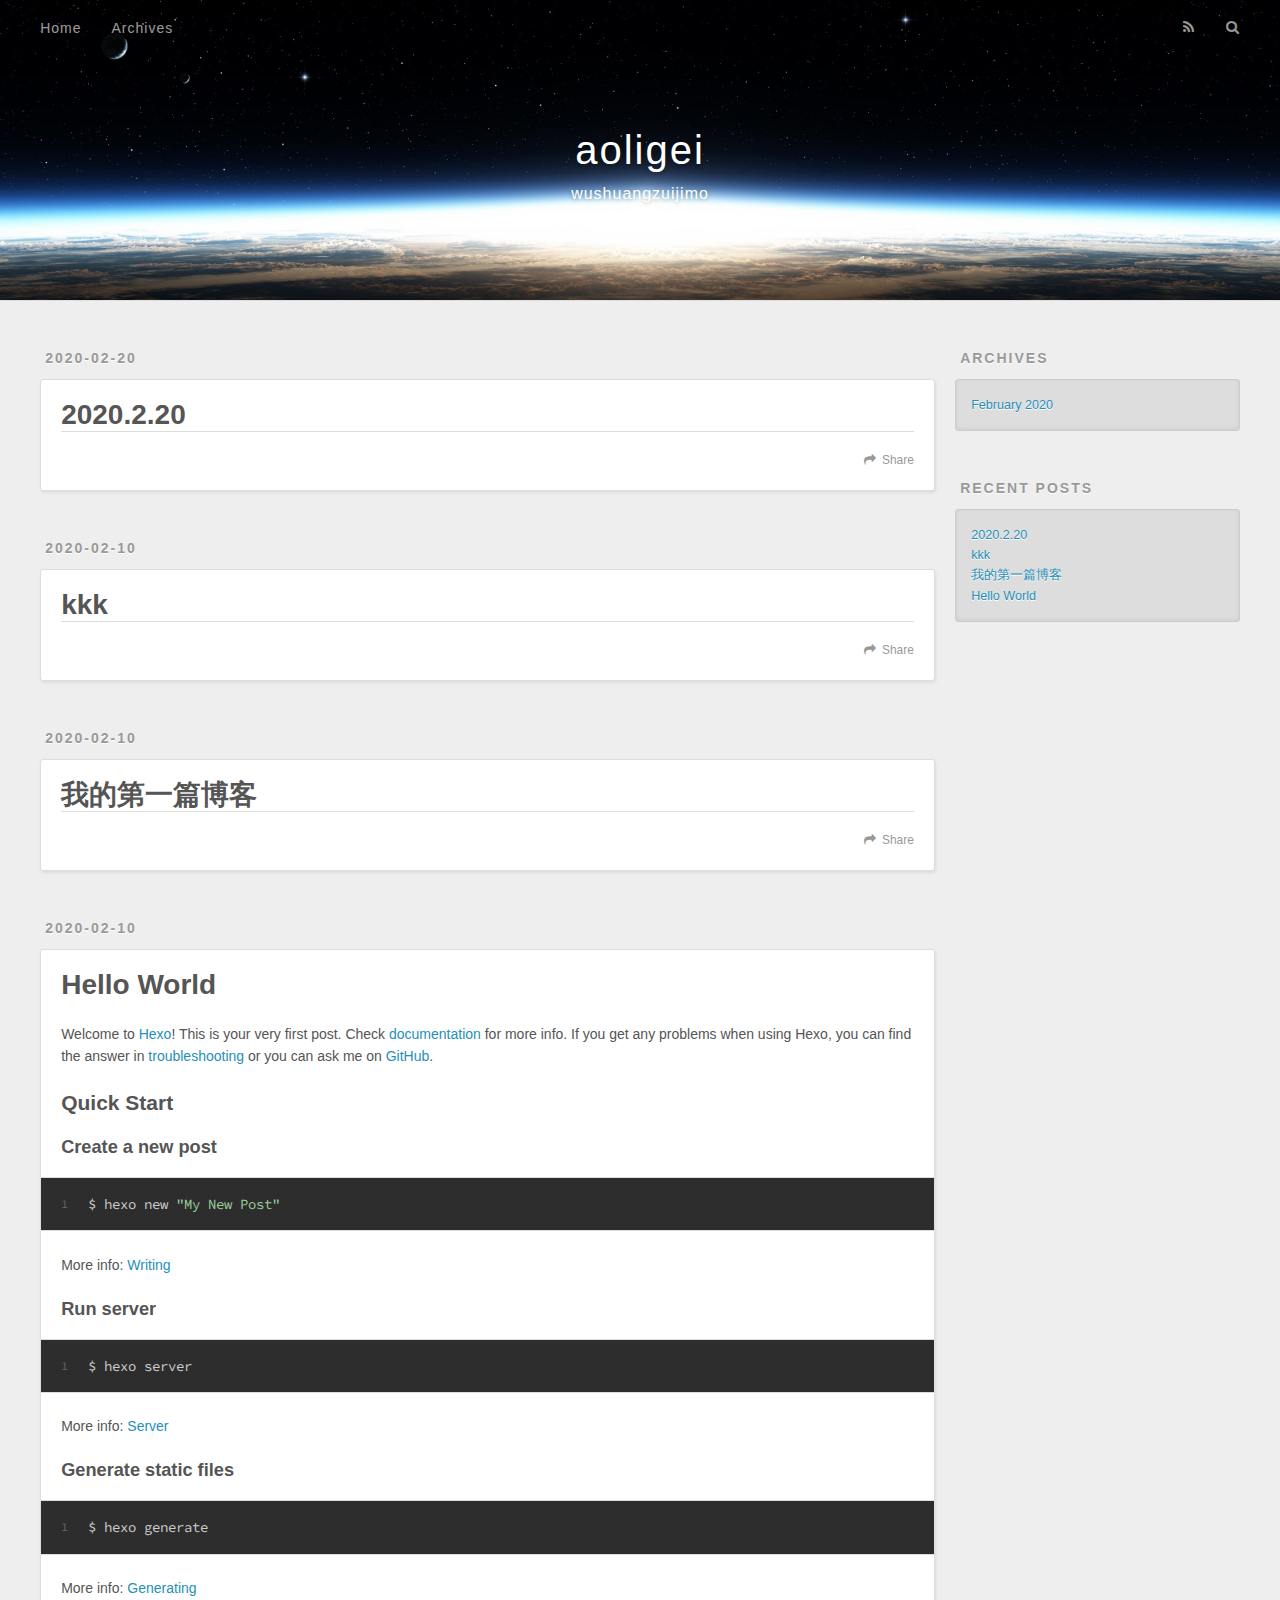
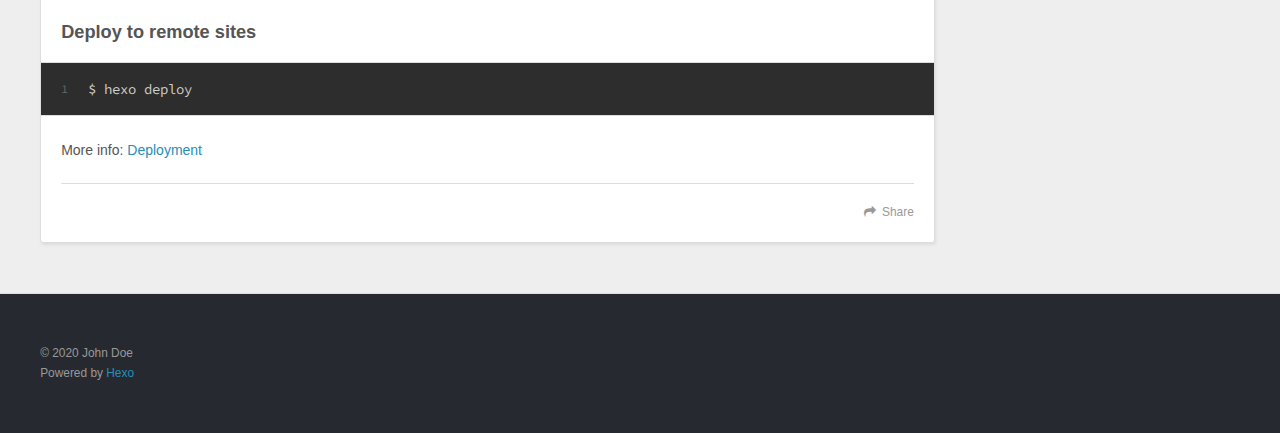
<file: index.html>
<!DOCTYPE html>
<html>
<head>
  <meta charset="utf-8">
  

  
  <title>aoligei</title>
  <meta name="viewport" content="width=device-width, initial-scale=1, maximum-scale=1">
  <meta name="description" content="sss">
<meta property="og:type" content="website">
<meta property="og:title" content="aoligei">
<meta property="og:url" content="http://yoursite.com/index.html">
<meta property="og:site_name" content="aoligei">
<meta property="og:description" content="sss">
<meta property="article:author" content="John Doe">
<meta property="article:tag" content="aoligei">
<meta name="twitter:card" content="summary">
  
    <link rel="alternate" href="/atom.xml" title="aoligei" type="application/atom+xml">
  
  
    <link rel="icon" href="/favicon.png">
  
  
    <link href="//fonts.googleapis.com/css?family=Source+Code+Pro" rel="stylesheet" type="text/css">
  
  
<link rel="stylesheet" href="/css/style.css">

<meta name="generator" content="Hexo 4.2.0"></head>

<body>
  <div id="container">
    <div id="wrap">
      <header id="header">
  <div id="banner"></div>
  <div id="header-outer" class="outer">
    <div id="header-title" class="inner">
      <h1 id="logo-wrap">
        <a href="/" id="logo">aoligei</a>
      </h1>
      
        <h2 id="subtitle-wrap">
          <a href="/" id="subtitle">wushuangzuijimo</a>
        </h2>
      
    </div>
    <div id="header-inner" class="inner">
      <nav id="main-nav">
        <a id="main-nav-toggle" class="nav-icon"></a>
        
          <a class="main-nav-link" href="/">Home</a>
        
          <a class="main-nav-link" href="/archives">Archives</a>
        
      </nav>
      <nav id="sub-nav">
        
          <a id="nav-rss-link" class="nav-icon" href="/atom.xml" title="RSS Feed"></a>
        
        <a id="nav-search-btn" class="nav-icon" title="Search"></a>
      </nav>
      <div id="search-form-wrap">
        <form action="//google.com/search" method="get" accept-charset="UTF-8" class="search-form"><input type="search" name="q" class="search-form-input" placeholder="Search"><button type="submit" class="search-form-submit">&#xF002;</button><input type="hidden" name="sitesearch" value="http://yoursite.com"></form>
      </div>
    </div>
  </div>
</header>
      <div class="outer">
        <section id="main">
  
    <article id="post-2020-2-20" class="article article-type-post" itemscope itemprop="blogPost">
  <div class="article-meta">
    <a href="/2020/02/20/2020-2-20/" class="article-date">
  <time datetime="2020-02-20T05:28:35.000Z" itemprop="datePublished">2020-02-20</time>
</a>
    
  </div>
  <div class="article-inner">
    
    
      <header class="article-header">
        
  
    <h1 itemprop="name">
      <a class="article-title" href="/2020/02/20/2020-2-20/">2020.2.20</a>
    </h1>
  

      </header>
    
    <div class="article-entry" itemprop="articleBody">
      
        
      
    </div>
    <footer class="article-footer">
      <a data-url="http://yoursite.com/2020/02/20/2020-2-20/" data-id="ck6ub1y5r00008kw9elgo5gj3" class="article-share-link">Share</a>
      
      
    </footer>
  </div>
  
</article>


  
    <article id="post-kkk" class="article article-type-post" itemscope itemprop="blogPost">
  <div class="article-meta">
    <a href="/2020/02/10/kkk/" class="article-date">
  <time datetime="2020-02-10T11:25:47.000Z" itemprop="datePublished">2020-02-10</time>
</a>
    
  </div>
  <div class="article-inner">
    
    
      <header class="article-header">
        
  
    <h1 itemprop="name">
      <a class="article-title" href="/2020/02/10/kkk/">kkk</a>
    </h1>
  

      </header>
    
    <div class="article-entry" itemprop="articleBody">
      
        
      
    </div>
    <footer class="article-footer">
      <a data-url="http://yoursite.com/2020/02/10/kkk/" data-id="ck6gdg6qp0000w8w95ktqbpmt" class="article-share-link">Share</a>
      
      
    </footer>
  </div>
  
</article>


  
    <article id="post-我的第一篇博客" class="article article-type-post" itemscope itemprop="blogPost">
  <div class="article-meta">
    <a href="/2020/02/10/%E6%88%91%E7%9A%84%E7%AC%AC%E4%B8%80%E7%AF%87%E5%8D%9A%E5%AE%A2/" class="article-date">
  <time datetime="2020-02-10T07:26:22.000Z" itemprop="datePublished">2020-02-10</time>
</a>
    
  </div>
  <div class="article-inner">
    
    
      <header class="article-header">
        
  
    <h1 itemprop="name">
      <a class="article-title" href="/2020/02/10/%E6%88%91%E7%9A%84%E7%AC%AC%E4%B8%80%E7%AF%87%E5%8D%9A%E5%AE%A2/">我的第一篇博客</a>
    </h1>
  

      </header>
    
    <div class="article-entry" itemprop="articleBody">
      
        
      
    </div>
    <footer class="article-footer">
      <a data-url="http://yoursite.com/2020/02/10/%E6%88%91%E7%9A%84%E7%AC%AC%E4%B8%80%E7%AF%87%E5%8D%9A%E5%AE%A2/" data-id="ck6g4v0pl0000c4w99rzq7l5d" class="article-share-link">Share</a>
      
      
    </footer>
  </div>
  
</article>


  
    <article id="post-hello-world" class="article article-type-post" itemscope itemprop="blogPost">
  <div class="article-meta">
    <a href="/2020/02/10/hello-world/" class="article-date">
  <time datetime="2020-02-10T04:00:24.431Z" itemprop="datePublished">2020-02-10</time>
</a>
    
  </div>
  <div class="article-inner">
    
    
      <header class="article-header">
        
  
    <h1 itemprop="name">
      <a class="article-title" href="/2020/02/10/hello-world/">Hello World</a>
    </h1>
  

      </header>
    
    <div class="article-entry" itemprop="articleBody">
      
        <p>Welcome to <a href="https://hexo.io/" target="_blank" rel="noopener">Hexo</a>! This is your very first post. Check <a href="https://hexo.io/docs/" target="_blank" rel="noopener">documentation</a> for more info. If you get any problems when using Hexo, you can find the answer in <a href="https://hexo.io/docs/troubleshooting.html" target="_blank" rel="noopener">troubleshooting</a> or you can ask me on <a href="https://github.com/hexojs/hexo/issues" target="_blank" rel="noopener">GitHub</a>.</p>
<h2 id="Quick-Start"><a href="#Quick-Start" class="headerlink" title="Quick Start"></a>Quick Start</h2><h3 id="Create-a-new-post"><a href="#Create-a-new-post" class="headerlink" title="Create a new post"></a>Create a new post</h3><figure class="highlight bash"><table><tr><td class="gutter"><pre><span class="line">1</span><br></pre></td><td class="code"><pre><span class="line">$ hexo new <span class="string">"My New Post"</span></span><br></pre></td></tr></table></figure>

<p>More info: <a href="https://hexo.io/docs/writing.html" target="_blank" rel="noopener">Writing</a></p>
<h3 id="Run-server"><a href="#Run-server" class="headerlink" title="Run server"></a>Run server</h3><figure class="highlight bash"><table><tr><td class="gutter"><pre><span class="line">1</span><br></pre></td><td class="code"><pre><span class="line">$ hexo server</span><br></pre></td></tr></table></figure>

<p>More info: <a href="https://hexo.io/docs/server.html" target="_blank" rel="noopener">Server</a></p>
<h3 id="Generate-static-files"><a href="#Generate-static-files" class="headerlink" title="Generate static files"></a>Generate static files</h3><figure class="highlight bash"><table><tr><td class="gutter"><pre><span class="line">1</span><br></pre></td><td class="code"><pre><span class="line">$ hexo generate</span><br></pre></td></tr></table></figure>

<p>More info: <a href="https://hexo.io/docs/generating.html" target="_blank" rel="noopener">Generating</a></p>
<h3 id="Deploy-to-remote-sites"><a href="#Deploy-to-remote-sites" class="headerlink" title="Deploy to remote sites"></a>Deploy to remote sites</h3><figure class="highlight bash"><table><tr><td class="gutter"><pre><span class="line">1</span><br></pre></td><td class="code"><pre><span class="line">$ hexo deploy</span><br></pre></td></tr></table></figure>

<p>More info: <a href="https://hexo.io/docs/one-command-deployment.html" target="_blank" rel="noopener">Deployment</a></p>

      
    </div>
    <footer class="article-footer">
      <a data-url="http://yoursite.com/2020/02/10/hello-world/" data-id="ck6g4v0pv0001c4w92tk3fk41" class="article-share-link">Share</a>
      
      
    </footer>
  </div>
  
</article>


  


</section>
        
          <aside id="sidebar">
  
    

  
    

  
    
  
    
  <div class="widget-wrap">
    <h3 class="widget-title">Archives</h3>
    <div class="widget">
      <ul class="archive-list"><li class="archive-list-item"><a class="archive-list-link" href="/archives/2020/02/">February 2020</a></li></ul>
    </div>
  </div>


  
    
  <div class="widget-wrap">
    <h3 class="widget-title">Recent Posts</h3>
    <div class="widget">
      <ul>
        
          <li>
            <a href="/2020/02/20/2020-2-20/">2020.2.20</a>
          </li>
        
          <li>
            <a href="/2020/02/10/kkk/">kkk</a>
          </li>
        
          <li>
            <a href="/2020/02/10/%E6%88%91%E7%9A%84%E7%AC%AC%E4%B8%80%E7%AF%87%E5%8D%9A%E5%AE%A2/">我的第一篇博客</a>
          </li>
        
          <li>
            <a href="/2020/02/10/hello-world/">Hello World</a>
          </li>
        
      </ul>
    </div>
  </div>

  
</aside>
        
      </div>
      <footer id="footer">
  
  <div class="outer">
    <div id="footer-info" class="inner">
      &copy; 2020 John Doe<br>
      Powered by <a href="http://hexo.io/" target="_blank">Hexo</a>
    </div>
  </div>
</footer>
    </div>
    <nav id="mobile-nav">
  
    <a href="/" class="mobile-nav-link">Home</a>
  
    <a href="/archives" class="mobile-nav-link">Archives</a>
  
</nav>
    

<script src="//ajax.googleapis.com/ajax/libs/jquery/2.0.3/jquery.min.js"></script>


  
<link rel="stylesheet" href="/fancybox/jquery.fancybox.css">

  
<script src="/fancybox/jquery.fancybox.pack.js"></script>




<script src="/js/script.js"></script>




  </div>
</body>
</html>
</file>
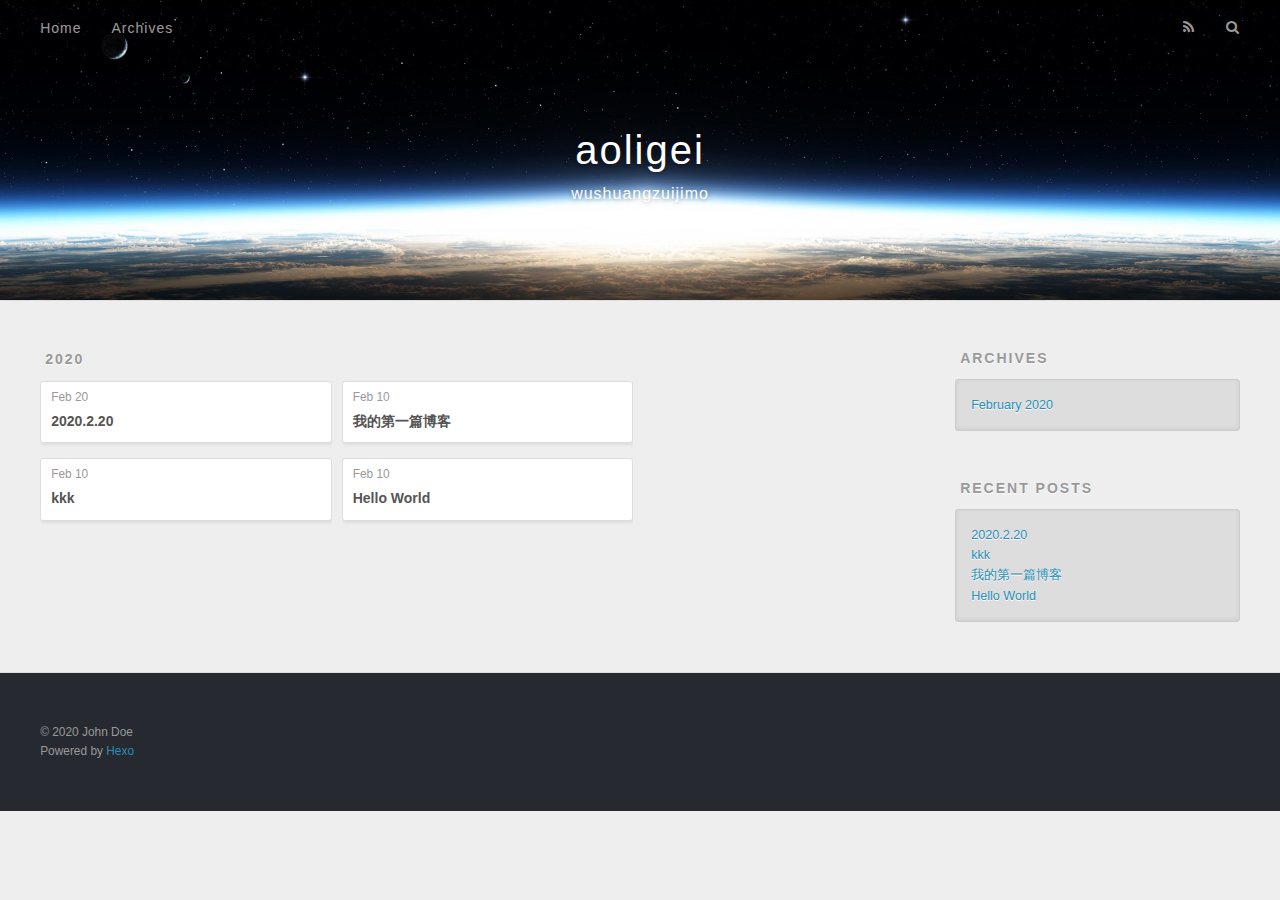
<file: archives/index.html>
<!DOCTYPE html>
<html>
<head>
  <meta charset="utf-8">
  

  
  <title>Archives | aoligei</title>
  <meta name="viewport" content="width=device-width, initial-scale=1, maximum-scale=1">
  <meta name="description" content="sss">
<meta property="og:type" content="website">
<meta property="og:title" content="aoligei">
<meta property="og:url" content="http://yoursite.com/archives/index.html">
<meta property="og:site_name" content="aoligei">
<meta property="og:description" content="sss">
<meta property="article:author" content="John Doe">
<meta property="article:tag" content="aoligei">
<meta name="twitter:card" content="summary">
  
    <link rel="alternate" href="/atom.xml" title="aoligei" type="application/atom+xml">
  
  
    <link rel="icon" href="/favicon.png">
  
  
    <link href="//fonts.googleapis.com/css?family=Source+Code+Pro" rel="stylesheet" type="text/css">
  
  
<link rel="stylesheet" href="/css/style.css">

<meta name="generator" content="Hexo 4.2.0"></head>

<body>
  <div id="container">
    <div id="wrap">
      <header id="header">
  <div id="banner"></div>
  <div id="header-outer" class="outer">
    <div id="header-title" class="inner">
      <h1 id="logo-wrap">
        <a href="/" id="logo">aoligei</a>
      </h1>
      
        <h2 id="subtitle-wrap">
          <a href="/" id="subtitle">wushuangzuijimo</a>
        </h2>
      
    </div>
    <div id="header-inner" class="inner">
      <nav id="main-nav">
        <a id="main-nav-toggle" class="nav-icon"></a>
        
          <a class="main-nav-link" href="/">Home</a>
        
          <a class="main-nav-link" href="/archives">Archives</a>
        
      </nav>
      <nav id="sub-nav">
        
          <a id="nav-rss-link" class="nav-icon" href="/atom.xml" title="RSS Feed"></a>
        
        <a id="nav-search-btn" class="nav-icon" title="Search"></a>
      </nav>
      <div id="search-form-wrap">
        <form action="//google.com/search" method="get" accept-charset="UTF-8" class="search-form"><input type="search" name="q" class="search-form-input" placeholder="Search"><button type="submit" class="search-form-submit">&#xF002;</button><input type="hidden" name="sitesearch" value="http://yoursite.com"></form>
      </div>
    </div>
  </div>
</header>
      <div class="outer">
        <section id="main">
  
  
    
    
      
      
      <section class="archives-wrap">
        <div class="archive-year-wrap">
          <a href="/archives/2020" class="archive-year">2020</a>
        </div>
        <div class="archives">
    
    <article class="archive-article archive-type-post">
  <div class="archive-article-inner">
    <header class="archive-article-header">
      <a href="/2020/02/20/2020-2-20/" class="archive-article-date">
  <time datetime="2020-02-20T05:28:35.000Z" itemprop="datePublished">Feb 20</time>
</a>
      
  
    <h1 itemprop="name">
      <a class="archive-article-title" href="/2020/02/20/2020-2-20/">2020.2.20</a>
    </h1>
  

    </header>
  </div>
</article>
  
    
    
    <article class="archive-article archive-type-post">
  <div class="archive-article-inner">
    <header class="archive-article-header">
      <a href="/2020/02/10/kkk/" class="archive-article-date">
  <time datetime="2020-02-10T11:25:47.000Z" itemprop="datePublished">Feb 10</time>
</a>
      
  
    <h1 itemprop="name">
      <a class="archive-article-title" href="/2020/02/10/kkk/">kkk</a>
    </h1>
  

    </header>
  </div>
</article>
  
    
    
    <article class="archive-article archive-type-post">
  <div class="archive-article-inner">
    <header class="archive-article-header">
      <a href="/2020/02/10/%E6%88%91%E7%9A%84%E7%AC%AC%E4%B8%80%E7%AF%87%E5%8D%9A%E5%AE%A2/" class="archive-article-date">
  <time datetime="2020-02-10T07:26:22.000Z" itemprop="datePublished">Feb 10</time>
</a>
      
  
    <h1 itemprop="name">
      <a class="archive-article-title" href="/2020/02/10/%E6%88%91%E7%9A%84%E7%AC%AC%E4%B8%80%E7%AF%87%E5%8D%9A%E5%AE%A2/">我的第一篇博客</a>
    </h1>
  

    </header>
  </div>
</article>
  
    
    
    <article class="archive-article archive-type-post">
  <div class="archive-article-inner">
    <header class="archive-article-header">
      <a href="/2020/02/10/hello-world/" class="archive-article-date">
  <time datetime="2020-02-10T04:00:24.431Z" itemprop="datePublished">Feb 10</time>
</a>
      
  
    <h1 itemprop="name">
      <a class="archive-article-title" href="/2020/02/10/hello-world/">Hello World</a>
    </h1>
  

    </header>
  </div>
</article>
  
  
    </div></section>
  


</section>
        
          <aside id="sidebar">
  
    

  
    

  
    
  
    
  <div class="widget-wrap">
    <h3 class="widget-title">Archives</h3>
    <div class="widget">
      <ul class="archive-list"><li class="archive-list-item"><a class="archive-list-link" href="/archives/2020/02/">February 2020</a></li></ul>
    </div>
  </div>


  
    
  <div class="widget-wrap">
    <h3 class="widget-title">Recent Posts</h3>
    <div class="widget">
      <ul>
        
          <li>
            <a href="/2020/02/20/2020-2-20/">2020.2.20</a>
          </li>
        
          <li>
            <a href="/2020/02/10/kkk/">kkk</a>
          </li>
        
          <li>
            <a href="/2020/02/10/%E6%88%91%E7%9A%84%E7%AC%AC%E4%B8%80%E7%AF%87%E5%8D%9A%E5%AE%A2/">我的第一篇博客</a>
          </li>
        
          <li>
            <a href="/2020/02/10/hello-world/">Hello World</a>
          </li>
        
      </ul>
    </div>
  </div>

  
</aside>
        
      </div>
      <footer id="footer">
  
  <div class="outer">
    <div id="footer-info" class="inner">
      &copy; 2020 John Doe<br>
      Powered by <a href="http://hexo.io/" target="_blank">Hexo</a>
    </div>
  </div>
</footer>
    </div>
    <nav id="mobile-nav">
  
    <a href="/" class="mobile-nav-link">Home</a>
  
    <a href="/archives" class="mobile-nav-link">Archives</a>
  
</nav>
    

<script src="//ajax.googleapis.com/ajax/libs/jquery/2.0.3/jquery.min.js"></script>


  
<link rel="stylesheet" href="/fancybox/jquery.fancybox.css">

  
<script src="/fancybox/jquery.fancybox.pack.js"></script>




<script src="/js/script.js"></script>




  </div>
</body>
</html>
</file>
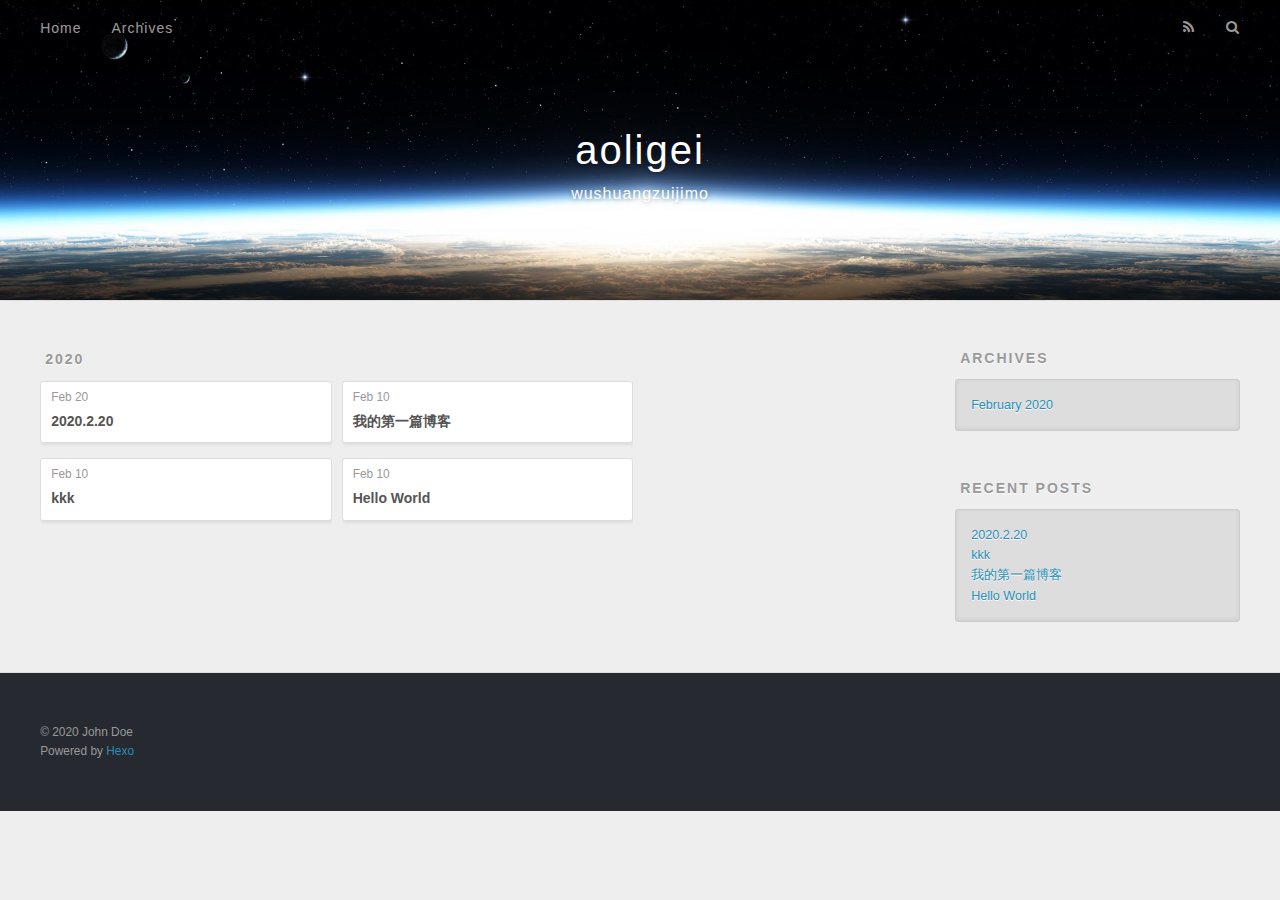
<file: archives/2020/index.html>
<!DOCTYPE html>
<html>
<head>
  <meta charset="utf-8">
  

  
  <title>Archives: 2020 | aoligei</title>
  <meta name="viewport" content="width=device-width, initial-scale=1, maximum-scale=1">
  <meta name="description" content="sss">
<meta property="og:type" content="website">
<meta property="og:title" content="aoligei">
<meta property="og:url" content="http://yoursite.com/archives/2020/index.html">
<meta property="og:site_name" content="aoligei">
<meta property="og:description" content="sss">
<meta property="article:author" content="John Doe">
<meta property="article:tag" content="aoligei">
<meta name="twitter:card" content="summary">
  
    <link rel="alternate" href="/atom.xml" title="aoligei" type="application/atom+xml">
  
  
    <link rel="icon" href="/favicon.png">
  
  
    <link href="//fonts.googleapis.com/css?family=Source+Code+Pro" rel="stylesheet" type="text/css">
  
  
<link rel="stylesheet" href="/css/style.css">

<meta name="generator" content="Hexo 4.2.0"></head>

<body>
  <div id="container">
    <div id="wrap">
      <header id="header">
  <div id="banner"></div>
  <div id="header-outer" class="outer">
    <div id="header-title" class="inner">
      <h1 id="logo-wrap">
        <a href="/" id="logo">aoligei</a>
      </h1>
      
        <h2 id="subtitle-wrap">
          <a href="/" id="subtitle">wushuangzuijimo</a>
        </h2>
      
    </div>
    <div id="header-inner" class="inner">
      <nav id="main-nav">
        <a id="main-nav-toggle" class="nav-icon"></a>
        
          <a class="main-nav-link" href="/">Home</a>
        
          <a class="main-nav-link" href="/archives">Archives</a>
        
      </nav>
      <nav id="sub-nav">
        
          <a id="nav-rss-link" class="nav-icon" href="/atom.xml" title="RSS Feed"></a>
        
        <a id="nav-search-btn" class="nav-icon" title="Search"></a>
      </nav>
      <div id="search-form-wrap">
        <form action="//google.com/search" method="get" accept-charset="UTF-8" class="search-form"><input type="search" name="q" class="search-form-input" placeholder="Search"><button type="submit" class="search-form-submit">&#xF002;</button><input type="hidden" name="sitesearch" value="http://yoursite.com"></form>
      </div>
    </div>
  </div>
</header>
      <div class="outer">
        <section id="main">
  
  
    
    
      
      
      <section class="archives-wrap">
        <div class="archive-year-wrap">
          <a href="/archives/2020" class="archive-year">2020</a>
        </div>
        <div class="archives">
    
    <article class="archive-article archive-type-post">
  <div class="archive-article-inner">
    <header class="archive-article-header">
      <a href="/2020/02/20/2020-2-20/" class="archive-article-date">
  <time datetime="2020-02-20T05:28:35.000Z" itemprop="datePublished">Feb 20</time>
</a>
      
  
    <h1 itemprop="name">
      <a class="archive-article-title" href="/2020/02/20/2020-2-20/">2020.2.20</a>
    </h1>
  

    </header>
  </div>
</article>
  
    
    
    <article class="archive-article archive-type-post">
  <div class="archive-article-inner">
    <header class="archive-article-header">
      <a href="/2020/02/10/kkk/" class="archive-article-date">
  <time datetime="2020-02-10T11:25:47.000Z" itemprop="datePublished">Feb 10</time>
</a>
      
  
    <h1 itemprop="name">
      <a class="archive-article-title" href="/2020/02/10/kkk/">kkk</a>
    </h1>
  

    </header>
  </div>
</article>
  
    
    
    <article class="archive-article archive-type-post">
  <div class="archive-article-inner">
    <header class="archive-article-header">
      <a href="/2020/02/10/%E6%88%91%E7%9A%84%E7%AC%AC%E4%B8%80%E7%AF%87%E5%8D%9A%E5%AE%A2/" class="archive-article-date">
  <time datetime="2020-02-10T07:26:22.000Z" itemprop="datePublished">Feb 10</time>
</a>
      
  
    <h1 itemprop="name">
      <a class="archive-article-title" href="/2020/02/10/%E6%88%91%E7%9A%84%E7%AC%AC%E4%B8%80%E7%AF%87%E5%8D%9A%E5%AE%A2/">我的第一篇博客</a>
    </h1>
  

    </header>
  </div>
</article>
  
    
    
    <article class="archive-article archive-type-post">
  <div class="archive-article-inner">
    <header class="archive-article-header">
      <a href="/2020/02/10/hello-world/" class="archive-article-date">
  <time datetime="2020-02-10T04:00:24.431Z" itemprop="datePublished">Feb 10</time>
</a>
      
  
    <h1 itemprop="name">
      <a class="archive-article-title" href="/2020/02/10/hello-world/">Hello World</a>
    </h1>
  

    </header>
  </div>
</article>
  
  
    </div></section>
  


</section>
        
          <aside id="sidebar">
  
    

  
    

  
    
  
    
  <div class="widget-wrap">
    <h3 class="widget-title">Archives</h3>
    <div class="widget">
      <ul class="archive-list"><li class="archive-list-item"><a class="archive-list-link" href="/archives/2020/02/">February 2020</a></li></ul>
    </div>
  </div>


  
    
  <div class="widget-wrap">
    <h3 class="widget-title">Recent Posts</h3>
    <div class="widget">
      <ul>
        
          <li>
            <a href="/2020/02/20/2020-2-20/">2020.2.20</a>
          </li>
        
          <li>
            <a href="/2020/02/10/kkk/">kkk</a>
          </li>
        
          <li>
            <a href="/2020/02/10/%E6%88%91%E7%9A%84%E7%AC%AC%E4%B8%80%E7%AF%87%E5%8D%9A%E5%AE%A2/">我的第一篇博客</a>
          </li>
        
          <li>
            <a href="/2020/02/10/hello-world/">Hello World</a>
          </li>
        
      </ul>
    </div>
  </div>

  
</aside>
        
      </div>
      <footer id="footer">
  
  <div class="outer">
    <div id="footer-info" class="inner">
      &copy; 2020 John Doe<br>
      Powered by <a href="http://hexo.io/" target="_blank">Hexo</a>
    </div>
  </div>
</footer>
    </div>
    <nav id="mobile-nav">
  
    <a href="/" class="mobile-nav-link">Home</a>
  
    <a href="/archives" class="mobile-nav-link">Archives</a>
  
</nav>
    

<script src="//ajax.googleapis.com/ajax/libs/jquery/2.0.3/jquery.min.js"></script>


  
<link rel="stylesheet" href="/fancybox/jquery.fancybox.css">

  
<script src="/fancybox/jquery.fancybox.pack.js"></script>




<script src="/js/script.js"></script>




  </div>
</body>
</html>
</file>
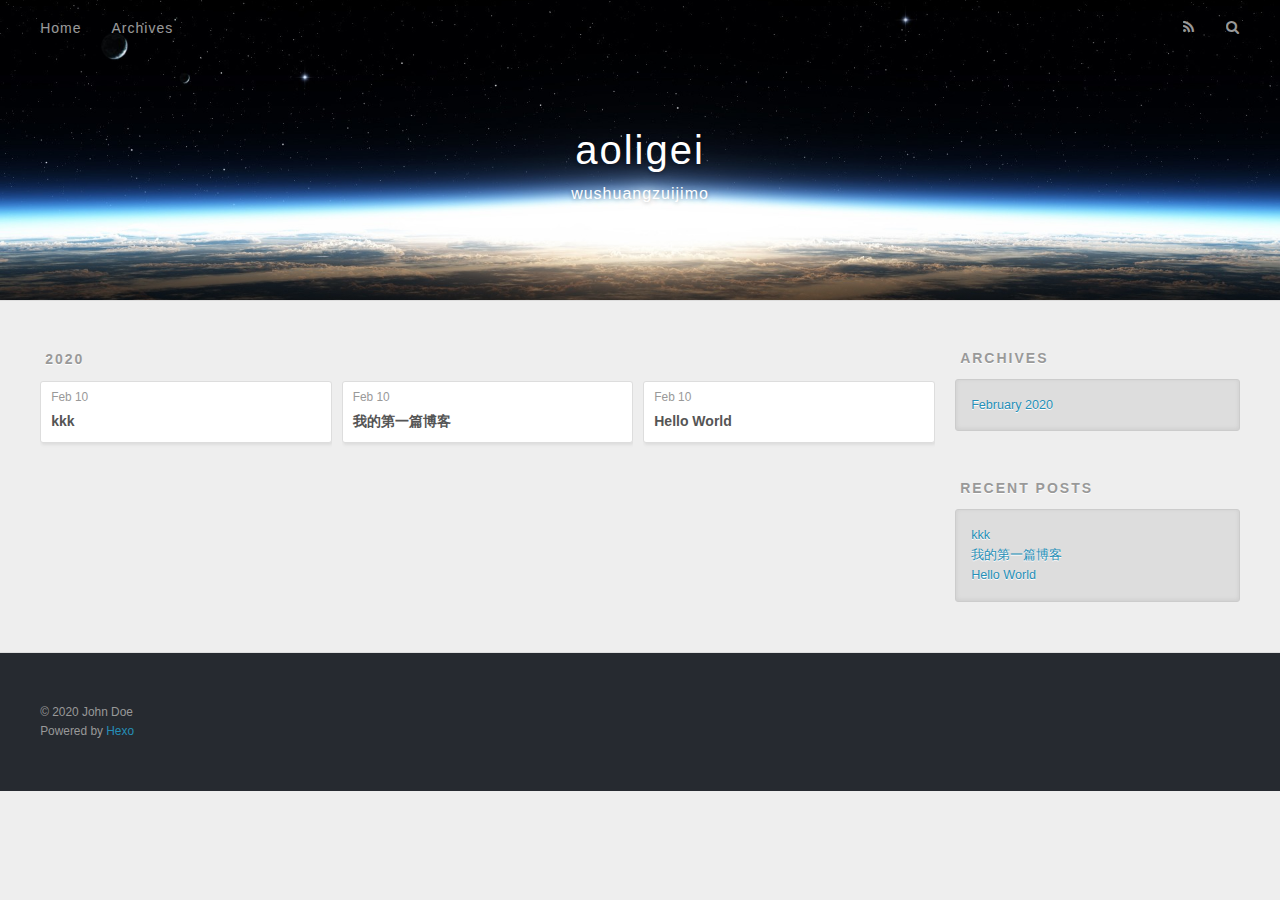
<file: archives/2020/02/index.html>
<!DOCTYPE html>
<html>
<head>
  <meta charset="utf-8">
  

  
  <title>Archives: 2020/2 | aoligei</title>
  <meta name="viewport" content="width=device-width, initial-scale=1, maximum-scale=1">
  <meta name="description" content="sss">
<meta property="og:type" content="website">
<meta property="og:title" content="aoligei">
<meta property="og:url" content="http://yoursite.com/archives/2020/02/index.html">
<meta property="og:site_name" content="aoligei">
<meta property="og:description" content="sss">
<meta property="article:author" content="John Doe">
<meta property="article:tag" content="aoligei">
<meta name="twitter:card" content="summary">
  
    <link rel="alternate" href="/atom.xml" title="aoligei" type="application/atom+xml">
  
  
    <link rel="icon" href="/favicon.png">
  
  
    <link href="//fonts.googleapis.com/css?family=Source+Code+Pro" rel="stylesheet" type="text/css">
  
  
<link rel="stylesheet" href="/css/style.css">

<meta name="generator" content="Hexo 4.2.0"></head>

<body>
  <div id="container">
    <div id="wrap">
      <header id="header">
  <div id="banner"></div>
  <div id="header-outer" class="outer">
    <div id="header-title" class="inner">
      <h1 id="logo-wrap">
        <a href="/" id="logo">aoligei</a>
      </h1>
      
        <h2 id="subtitle-wrap">
          <a href="/" id="subtitle">wushuangzuijimo</a>
        </h2>
      
    </div>
    <div id="header-inner" class="inner">
      <nav id="main-nav">
        <a id="main-nav-toggle" class="nav-icon"></a>
        
          <a class="main-nav-link" href="/">Home</a>
        
          <a class="main-nav-link" href="/archives">Archives</a>
        
      </nav>
      <nav id="sub-nav">
        
          <a id="nav-rss-link" class="nav-icon" href="/atom.xml" title="RSS Feed"></a>
        
        <a id="nav-search-btn" class="nav-icon" title="Search"></a>
      </nav>
      <div id="search-form-wrap">
        <form action="//google.com/search" method="get" accept-charset="UTF-8" class="search-form"><input type="search" name="q" class="search-form-input" placeholder="Search"><button type="submit" class="search-form-submit">&#xF002;</button><input type="hidden" name="sitesearch" value="http://yoursite.com"></form>
      </div>
    </div>
  </div>
</header>
      <div class="outer">
        <section id="main">
  
  
    
    
      
      
      <section class="archives-wrap">
        <div class="archive-year-wrap">
          <a href="/archives/2020" class="archive-year">2020</a>
        </div>
        <div class="archives">
    
    <article class="archive-article archive-type-post">
  <div class="archive-article-inner">
    <header class="archive-article-header">
      <a href="/2020/02/10/kkk/" class="archive-article-date">
  <time datetime="2020-02-10T11:25:47.000Z" itemprop="datePublished">Feb 10</time>
</a>
      
  
    <h1 itemprop="name">
      <a class="archive-article-title" href="/2020/02/10/kkk/">kkk</a>
    </h1>
  

    </header>
  </div>
</article>
  
    
    
    <article class="archive-article archive-type-post">
  <div class="archive-article-inner">
    <header class="archive-article-header">
      <a href="/2020/02/10/%E6%88%91%E7%9A%84%E7%AC%AC%E4%B8%80%E7%AF%87%E5%8D%9A%E5%AE%A2/" class="archive-article-date">
  <time datetime="2020-02-10T07:26:22.000Z" itemprop="datePublished">Feb 10</time>
</a>
      
  
    <h1 itemprop="name">
      <a class="archive-article-title" href="/2020/02/10/%E6%88%91%E7%9A%84%E7%AC%AC%E4%B8%80%E7%AF%87%E5%8D%9A%E5%AE%A2/">我的第一篇博客</a>
    </h1>
  

    </header>
  </div>
</article>
  
    
    
    <article class="archive-article archive-type-post">
  <div class="archive-article-inner">
    <header class="archive-article-header">
      <a href="/2020/02/10/hello-world/" class="archive-article-date">
  <time datetime="2020-02-10T04:00:24.431Z" itemprop="datePublished">Feb 10</time>
</a>
      
  
    <h1 itemprop="name">
      <a class="archive-article-title" href="/2020/02/10/hello-world/">Hello World</a>
    </h1>
  

    </header>
  </div>
</article>
  
  
    </div></section>
  


</section>
        
          <aside id="sidebar">
  
    

  
    

  
    
  
    
  <div class="widget-wrap">
    <h3 class="widget-title">Archives</h3>
    <div class="widget">
      <ul class="archive-list"><li class="archive-list-item"><a class="archive-list-link" href="/archives/2020/02/">February 2020</a></li></ul>
    </div>
  </div>


  
    
  <div class="widget-wrap">
    <h3 class="widget-title">Recent Posts</h3>
    <div class="widget">
      <ul>
        
          <li>
            <a href="/2020/02/10/kkk/">kkk</a>
          </li>
        
          <li>
            <a href="/2020/02/10/%E6%88%91%E7%9A%84%E7%AC%AC%E4%B8%80%E7%AF%87%E5%8D%9A%E5%AE%A2/">我的第一篇博客</a>
          </li>
        
          <li>
            <a href="/2020/02/10/hello-world/">Hello World</a>
          </li>
        
      </ul>
    </div>
  </div>

  
</aside>
        
      </div>
      <footer id="footer">
  
  <div class="outer">
    <div id="footer-info" class="inner">
      &copy; 2020 John Doe<br>
      Powered by <a href="http://hexo.io/" target="_blank">Hexo</a>
    </div>
  </div>
</footer>
    </div>
    <nav id="mobile-nav">
  
    <a href="/" class="mobile-nav-link">Home</a>
  
    <a href="/archives" class="mobile-nav-link">Archives</a>
  
</nav>
    

<script src="//ajax.googleapis.com/ajax/libs/jquery/2.0.3/jquery.min.js"></script>


  
<link rel="stylesheet" href="/fancybox/jquery.fancybox.css">

  
<script src="/fancybox/jquery.fancybox.pack.js"></script>




<script src="/js/script.js"></script>




  </div>
</body>
</html>
</file>
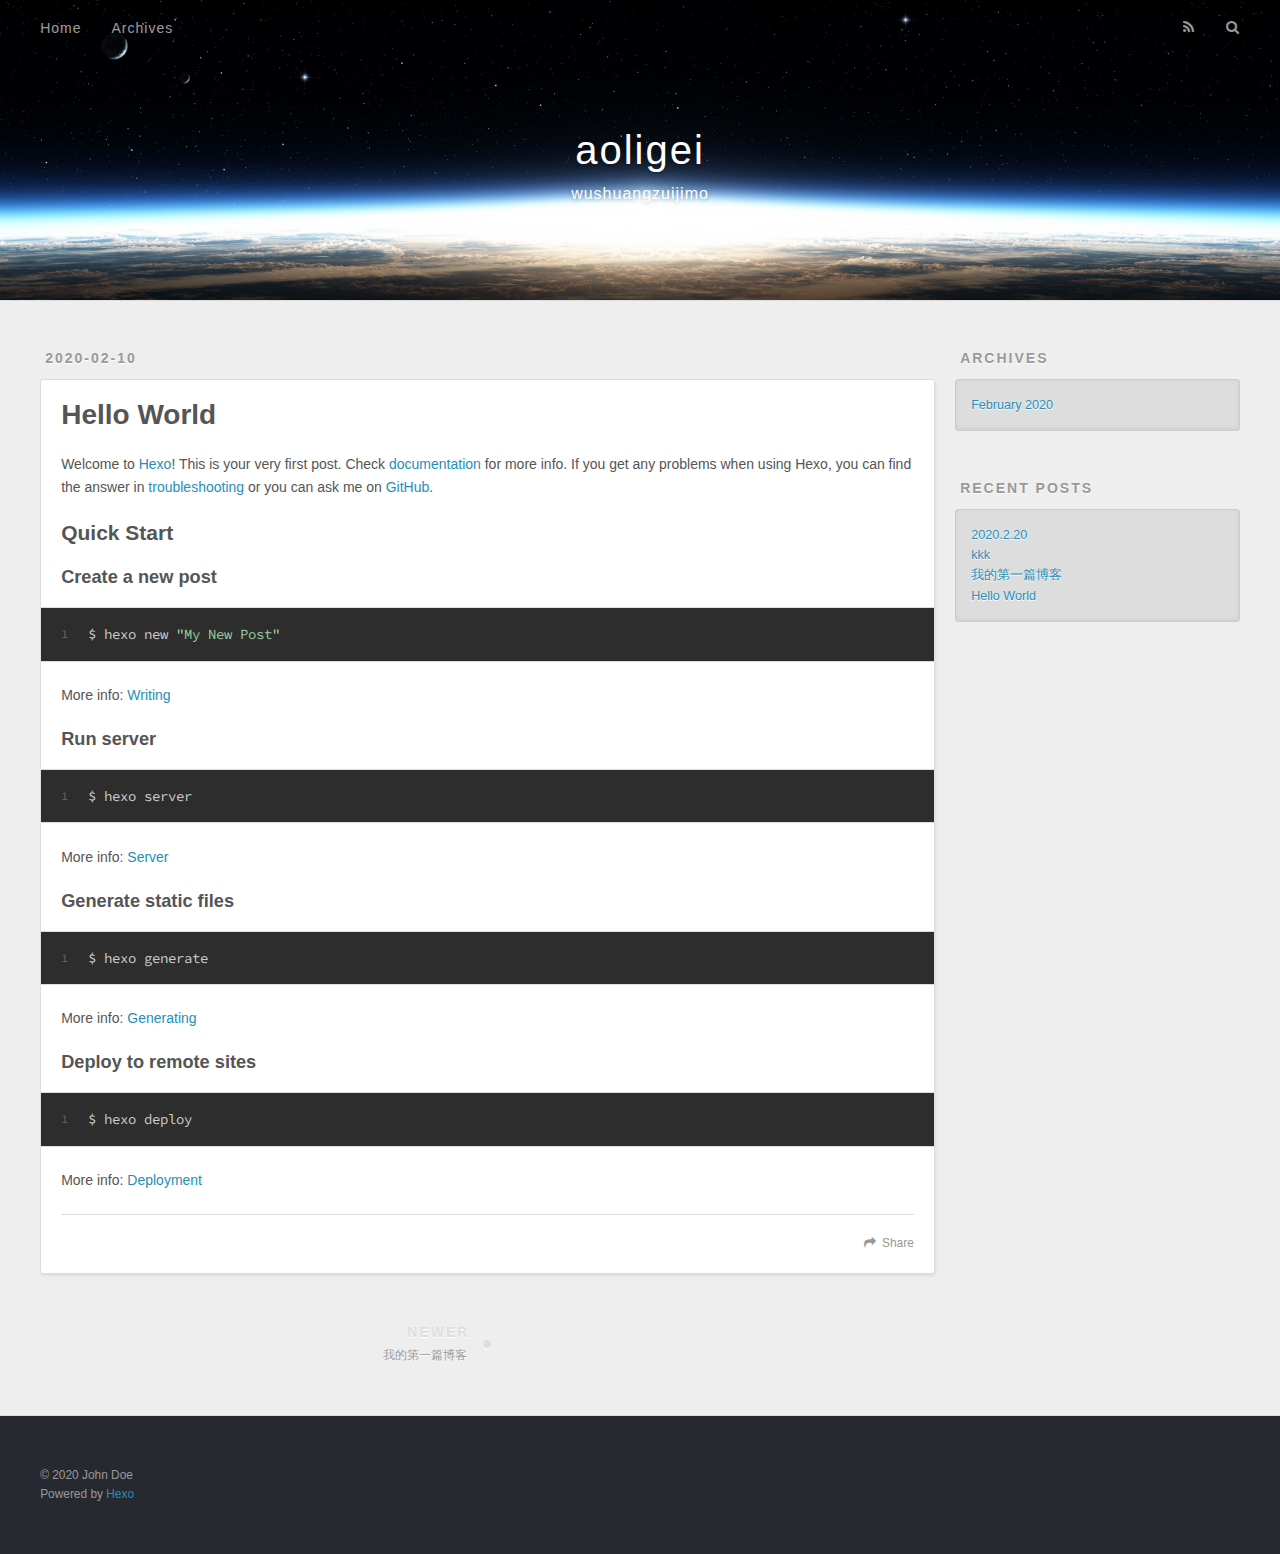
<file: 2020/02/10/hello-world/index.html>
<!DOCTYPE html>
<html>
<head>
  <meta charset="utf-8">
  

  
  <title>Hello World | aoligei</title>
  <meta name="viewport" content="width=device-width, initial-scale=1, maximum-scale=1">
  <meta name="description" content="Welcome to Hexo! This is your very first post. Check documentation for more info. If you get any problems when using Hexo, you can find the answer in troubleshooting or you can ask me on GitHub. Quick">
<meta property="og:type" content="article">
<meta property="og:title" content="Hello World">
<meta property="og:url" content="http://yoursite.com/2020/02/10/hello-world/index.html">
<meta property="og:site_name" content="aoligei">
<meta property="og:description" content="Welcome to Hexo! This is your very first post. Check documentation for more info. If you get any problems when using Hexo, you can find the answer in troubleshooting or you can ask me on GitHub. Quick">
<meta property="article:published_time" content="2020-02-10T04:00:24.431Z">
<meta property="article:modified_time" content="2020-02-10T04:00:24.431Z">
<meta property="article:author" content="John Doe">
<meta property="article:tag" content="aoligei">
<meta name="twitter:card" content="summary">
  
    <link rel="alternate" href="/atom.xml" title="aoligei" type="application/atom+xml">
  
  
    <link rel="icon" href="/favicon.png">
  
  
    <link href="//fonts.googleapis.com/css?family=Source+Code+Pro" rel="stylesheet" type="text/css">
  
  
<link rel="stylesheet" href="/css/style.css">

<meta name="generator" content="Hexo 4.2.0"></head>

<body>
  <div id="container">
    <div id="wrap">
      <header id="header">
  <div id="banner"></div>
  <div id="header-outer" class="outer">
    <div id="header-title" class="inner">
      <h1 id="logo-wrap">
        <a href="/" id="logo">aoligei</a>
      </h1>
      
        <h2 id="subtitle-wrap">
          <a href="/" id="subtitle">wushuangzuijimo</a>
        </h2>
      
    </div>
    <div id="header-inner" class="inner">
      <nav id="main-nav">
        <a id="main-nav-toggle" class="nav-icon"></a>
        
          <a class="main-nav-link" href="/">Home</a>
        
          <a class="main-nav-link" href="/archives">Archives</a>
        
      </nav>
      <nav id="sub-nav">
        
          <a id="nav-rss-link" class="nav-icon" href="/atom.xml" title="RSS Feed"></a>
        
        <a id="nav-search-btn" class="nav-icon" title="Search"></a>
      </nav>
      <div id="search-form-wrap">
        <form action="//google.com/search" method="get" accept-charset="UTF-8" class="search-form"><input type="search" name="q" class="search-form-input" placeholder="Search"><button type="submit" class="search-form-submit">&#xF002;</button><input type="hidden" name="sitesearch" value="http://yoursite.com"></form>
      </div>
    </div>
  </div>
</header>
      <div class="outer">
        <section id="main"><article id="post-hello-world" class="article article-type-post" itemscope itemprop="blogPost">
  <div class="article-meta">
    <a href="/2020/02/10/hello-world/" class="article-date">
  <time datetime="2020-02-10T04:00:24.431Z" itemprop="datePublished">2020-02-10</time>
</a>
    
  </div>
  <div class="article-inner">
    
    
      <header class="article-header">
        
  
    <h1 class="article-title" itemprop="name">
      Hello World
    </h1>
  

      </header>
    
    <div class="article-entry" itemprop="articleBody">
      
        <p>Welcome to <a href="https://hexo.io/" target="_blank" rel="noopener">Hexo</a>! This is your very first post. Check <a href="https://hexo.io/docs/" target="_blank" rel="noopener">documentation</a> for more info. If you get any problems when using Hexo, you can find the answer in <a href="https://hexo.io/docs/troubleshooting.html" target="_blank" rel="noopener">troubleshooting</a> or you can ask me on <a href="https://github.com/hexojs/hexo/issues" target="_blank" rel="noopener">GitHub</a>.</p>
<h2 id="Quick-Start"><a href="#Quick-Start" class="headerlink" title="Quick Start"></a>Quick Start</h2><h3 id="Create-a-new-post"><a href="#Create-a-new-post" class="headerlink" title="Create a new post"></a>Create a new post</h3><figure class="highlight bash"><table><tr><td class="gutter"><pre><span class="line">1</span><br></pre></td><td class="code"><pre><span class="line">$ hexo new <span class="string">"My New Post"</span></span><br></pre></td></tr></table></figure>

<p>More info: <a href="https://hexo.io/docs/writing.html" target="_blank" rel="noopener">Writing</a></p>
<h3 id="Run-server"><a href="#Run-server" class="headerlink" title="Run server"></a>Run server</h3><figure class="highlight bash"><table><tr><td class="gutter"><pre><span class="line">1</span><br></pre></td><td class="code"><pre><span class="line">$ hexo server</span><br></pre></td></tr></table></figure>

<p>More info: <a href="https://hexo.io/docs/server.html" target="_blank" rel="noopener">Server</a></p>
<h3 id="Generate-static-files"><a href="#Generate-static-files" class="headerlink" title="Generate static files"></a>Generate static files</h3><figure class="highlight bash"><table><tr><td class="gutter"><pre><span class="line">1</span><br></pre></td><td class="code"><pre><span class="line">$ hexo generate</span><br></pre></td></tr></table></figure>

<p>More info: <a href="https://hexo.io/docs/generating.html" target="_blank" rel="noopener">Generating</a></p>
<h3 id="Deploy-to-remote-sites"><a href="#Deploy-to-remote-sites" class="headerlink" title="Deploy to remote sites"></a>Deploy to remote sites</h3><figure class="highlight bash"><table><tr><td class="gutter"><pre><span class="line">1</span><br></pre></td><td class="code"><pre><span class="line">$ hexo deploy</span><br></pre></td></tr></table></figure>

<p>More info: <a href="https://hexo.io/docs/one-command-deployment.html" target="_blank" rel="noopener">Deployment</a></p>

      
    </div>
    <footer class="article-footer">
      <a data-url="http://yoursite.com/2020/02/10/hello-world/" data-id="ck6g4v0pv0001c4w92tk3fk41" class="article-share-link">Share</a>
      
      
    </footer>
  </div>
  
    
<nav id="article-nav">
  
    <a href="/2020/02/10/%E6%88%91%E7%9A%84%E7%AC%AC%E4%B8%80%E7%AF%87%E5%8D%9A%E5%AE%A2/" id="article-nav-newer" class="article-nav-link-wrap">
      <strong class="article-nav-caption">Newer</strong>
      <div class="article-nav-title">
        
          我的第一篇博客
        
      </div>
    </a>
  
  
</nav>

  
</article>

</section>
        
          <aside id="sidebar">
  
    

  
    

  
    
  
    
  <div class="widget-wrap">
    <h3 class="widget-title">Archives</h3>
    <div class="widget">
      <ul class="archive-list"><li class="archive-list-item"><a class="archive-list-link" href="/archives/2020/02/">February 2020</a></li></ul>
    </div>
  </div>


  
    
  <div class="widget-wrap">
    <h3 class="widget-title">Recent Posts</h3>
    <div class="widget">
      <ul>
        
          <li>
            <a href="/2020/02/20/2020-2-20/">2020.2.20</a>
          </li>
        
          <li>
            <a href="/2020/02/10/kkk/">kkk</a>
          </li>
        
          <li>
            <a href="/2020/02/10/%E6%88%91%E7%9A%84%E7%AC%AC%E4%B8%80%E7%AF%87%E5%8D%9A%E5%AE%A2/">我的第一篇博客</a>
          </li>
        
          <li>
            <a href="/2020/02/10/hello-world/">Hello World</a>
          </li>
        
      </ul>
    </div>
  </div>

  
</aside>
        
      </div>
      <footer id="footer">
  
  <div class="outer">
    <div id="footer-info" class="inner">
      &copy; 2020 John Doe<br>
      Powered by <a href="http://hexo.io/" target="_blank">Hexo</a>
    </div>
  </div>
</footer>
    </div>
    <nav id="mobile-nav">
  
    <a href="/" class="mobile-nav-link">Home</a>
  
    <a href="/archives" class="mobile-nav-link">Archives</a>
  
</nav>
    

<script src="//ajax.googleapis.com/ajax/libs/jquery/2.0.3/jquery.min.js"></script>


  
<link rel="stylesheet" href="/fancybox/jquery.fancybox.css">

  
<script src="/fancybox/jquery.fancybox.pack.js"></script>




<script src="/js/script.js"></script>




  </div>
</body>
</html>
</file>
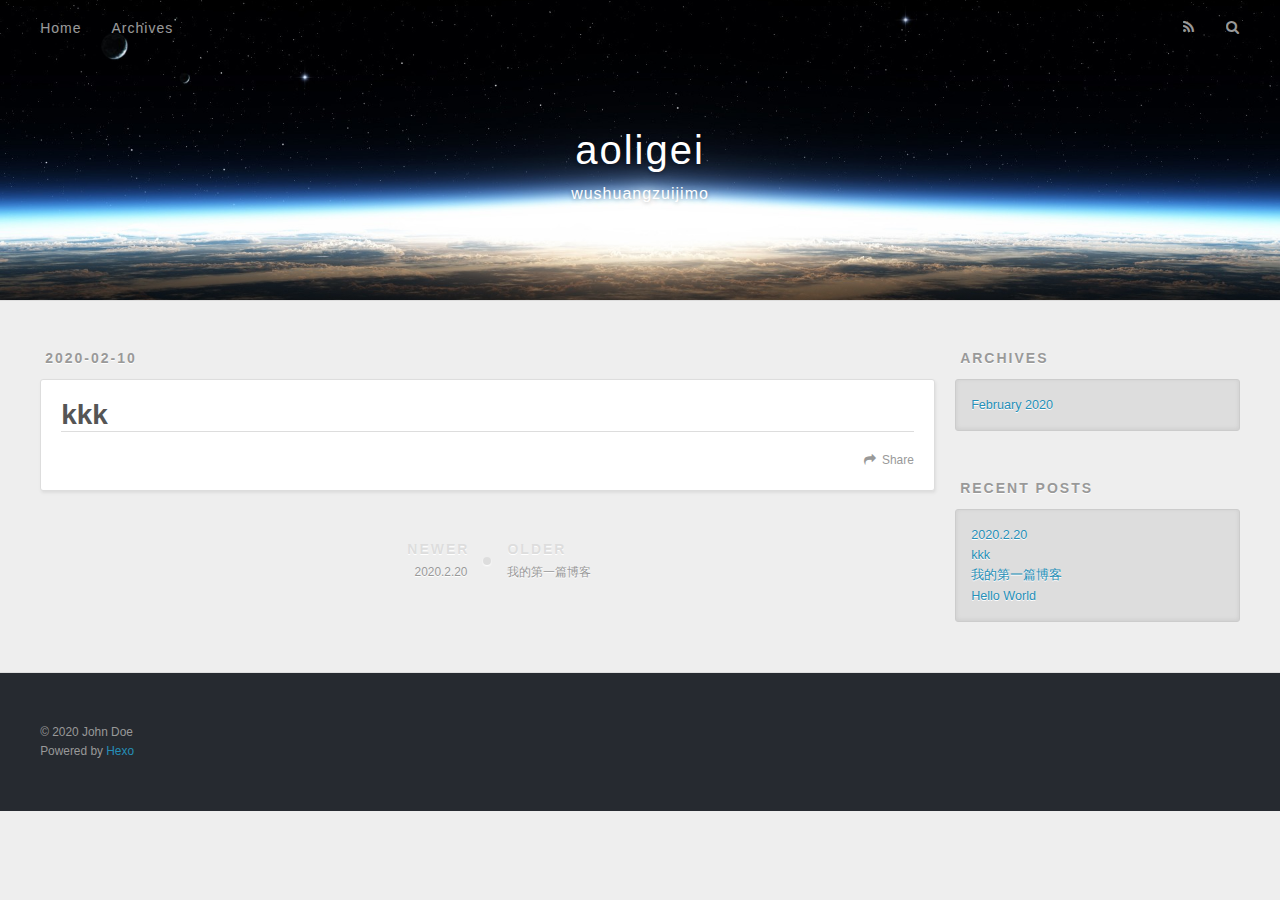
<file: 2020/02/10/kkk/index.html>
<!DOCTYPE html>
<html>
<head>
  <meta charset="utf-8">
  

  
  <title>kkk | aoligei</title>
  <meta name="viewport" content="width=device-width, initial-scale=1, maximum-scale=1">
  <meta name="description" content="sss">
<meta property="og:type" content="article">
<meta property="og:title" content="kkk">
<meta property="og:url" content="http://yoursite.com/2020/02/10/kkk/index.html">
<meta property="og:site_name" content="aoligei">
<meta property="og:description" content="sss">
<meta property="article:published_time" content="2020-02-10T11:25:47.000Z">
<meta property="article:modified_time" content="2020-02-10T11:25:47.535Z">
<meta property="article:author" content="John Doe">
<meta property="article:tag" content="aoligei">
<meta name="twitter:card" content="summary">
  
    <link rel="alternate" href="/atom.xml" title="aoligei" type="application/atom+xml">
  
  
    <link rel="icon" href="/favicon.png">
  
  
    <link href="//fonts.googleapis.com/css?family=Source+Code+Pro" rel="stylesheet" type="text/css">
  
  
<link rel="stylesheet" href="/css/style.css">

<meta name="generator" content="Hexo 4.2.0"></head>

<body>
  <div id="container">
    <div id="wrap">
      <header id="header">
  <div id="banner"></div>
  <div id="header-outer" class="outer">
    <div id="header-title" class="inner">
      <h1 id="logo-wrap">
        <a href="/" id="logo">aoligei</a>
      </h1>
      
        <h2 id="subtitle-wrap">
          <a href="/" id="subtitle">wushuangzuijimo</a>
        </h2>
      
    </div>
    <div id="header-inner" class="inner">
      <nav id="main-nav">
        <a id="main-nav-toggle" class="nav-icon"></a>
        
          <a class="main-nav-link" href="/">Home</a>
        
          <a class="main-nav-link" href="/archives">Archives</a>
        
      </nav>
      <nav id="sub-nav">
        
          <a id="nav-rss-link" class="nav-icon" href="/atom.xml" title="RSS Feed"></a>
        
        <a id="nav-search-btn" class="nav-icon" title="Search"></a>
      </nav>
      <div id="search-form-wrap">
        <form action="//google.com/search" method="get" accept-charset="UTF-8" class="search-form"><input type="search" name="q" class="search-form-input" placeholder="Search"><button type="submit" class="search-form-submit">&#xF002;</button><input type="hidden" name="sitesearch" value="http://yoursite.com"></form>
      </div>
    </div>
  </div>
</header>
      <div class="outer">
        <section id="main"><article id="post-kkk" class="article article-type-post" itemscope itemprop="blogPost">
  <div class="article-meta">
    <a href="/2020/02/10/kkk/" class="article-date">
  <time datetime="2020-02-10T11:25:47.000Z" itemprop="datePublished">2020-02-10</time>
</a>
    
  </div>
  <div class="article-inner">
    
    
      <header class="article-header">
        
  
    <h1 class="article-title" itemprop="name">
      kkk
    </h1>
  

      </header>
    
    <div class="article-entry" itemprop="articleBody">
      
        
      
    </div>
    <footer class="article-footer">
      <a data-url="http://yoursite.com/2020/02/10/kkk/" data-id="ck6gdg6qp0000w8w95ktqbpmt" class="article-share-link">Share</a>
      
      
    </footer>
  </div>
  
    
<nav id="article-nav">
  
    <a href="/2020/02/20/2020-2-20/" id="article-nav-newer" class="article-nav-link-wrap">
      <strong class="article-nav-caption">Newer</strong>
      <div class="article-nav-title">
        
          2020.2.20
        
      </div>
    </a>
  
  
    <a href="/2020/02/10/%E6%88%91%E7%9A%84%E7%AC%AC%E4%B8%80%E7%AF%87%E5%8D%9A%E5%AE%A2/" id="article-nav-older" class="article-nav-link-wrap">
      <strong class="article-nav-caption">Older</strong>
      <div class="article-nav-title">我的第一篇博客</div>
    </a>
  
</nav>

  
</article>

</section>
        
          <aside id="sidebar">
  
    

  
    

  
    
  
    
  <div class="widget-wrap">
    <h3 class="widget-title">Archives</h3>
    <div class="widget">
      <ul class="archive-list"><li class="archive-list-item"><a class="archive-list-link" href="/archives/2020/02/">February 2020</a></li></ul>
    </div>
  </div>


  
    
  <div class="widget-wrap">
    <h3 class="widget-title">Recent Posts</h3>
    <div class="widget">
      <ul>
        
          <li>
            <a href="/2020/02/20/2020-2-20/">2020.2.20</a>
          </li>
        
          <li>
            <a href="/2020/02/10/kkk/">kkk</a>
          </li>
        
          <li>
            <a href="/2020/02/10/%E6%88%91%E7%9A%84%E7%AC%AC%E4%B8%80%E7%AF%87%E5%8D%9A%E5%AE%A2/">我的第一篇博客</a>
          </li>
        
          <li>
            <a href="/2020/02/10/hello-world/">Hello World</a>
          </li>
        
      </ul>
    </div>
  </div>

  
</aside>
        
      </div>
      <footer id="footer">
  
  <div class="outer">
    <div id="footer-info" class="inner">
      &copy; 2020 John Doe<br>
      Powered by <a href="http://hexo.io/" target="_blank">Hexo</a>
    </div>
  </div>
</footer>
    </div>
    <nav id="mobile-nav">
  
    <a href="/" class="mobile-nav-link">Home</a>
  
    <a href="/archives" class="mobile-nav-link">Archives</a>
  
</nav>
    

<script src="//ajax.googleapis.com/ajax/libs/jquery/2.0.3/jquery.min.js"></script>


  
<link rel="stylesheet" href="/fancybox/jquery.fancybox.css">

  
<script src="/fancybox/jquery.fancybox.pack.js"></script>




<script src="/js/script.js"></script>




  </div>
</body>
</html>
</file>
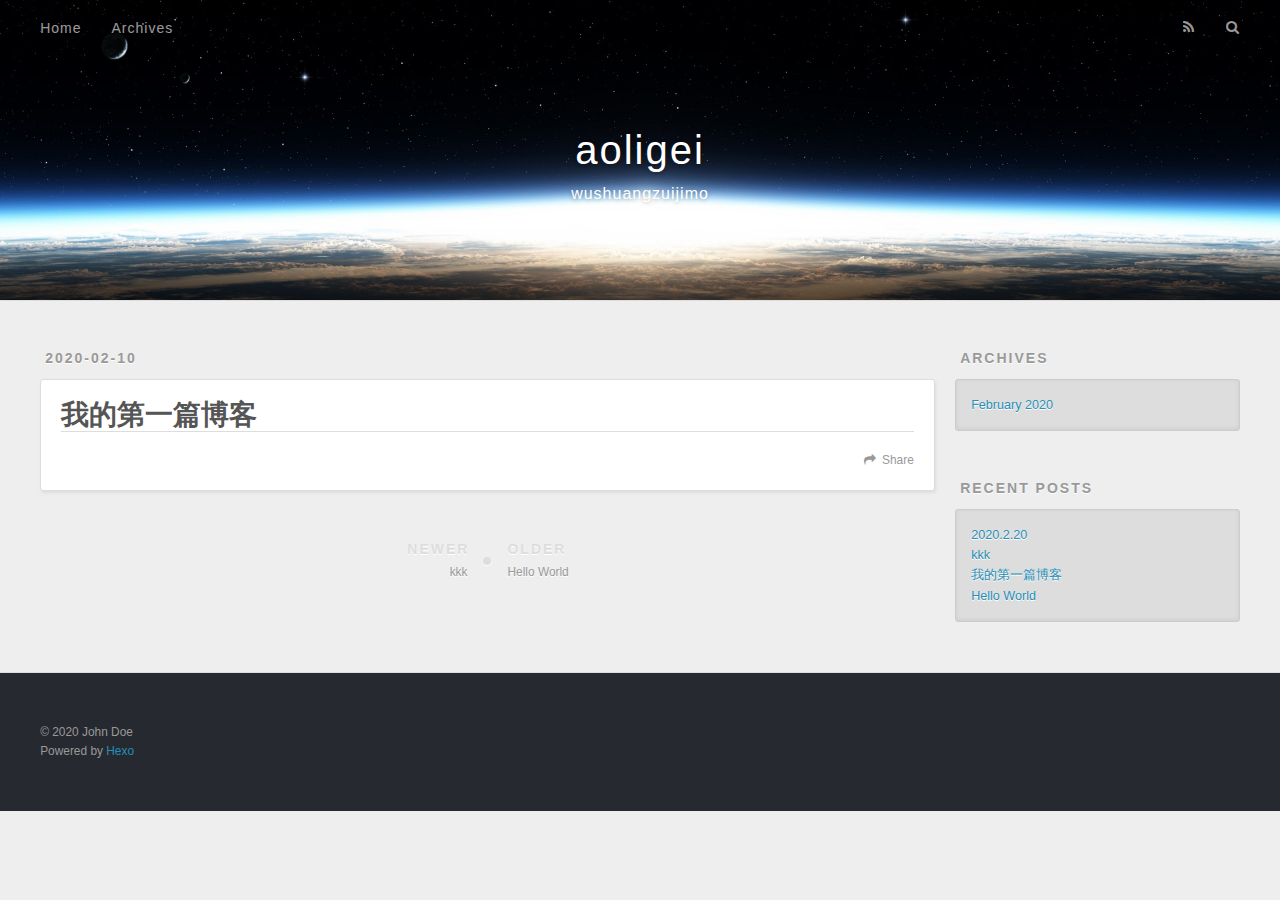
<file: 2020/02/10/我的第一篇博客/index.html>
<!DOCTYPE html>
<html>
<head>
  <meta charset="utf-8">
  

  
  <title>我的第一篇博客 | aoligei</title>
  <meta name="viewport" content="width=device-width, initial-scale=1, maximum-scale=1">
  <meta name="description" content="sss">
<meta property="og:type" content="article">
<meta property="og:title" content="我的第一篇博客">
<meta property="og:url" content="http://yoursite.com/2020/02/10/%E6%88%91%E7%9A%84%E7%AC%AC%E4%B8%80%E7%AF%87%E5%8D%9A%E5%AE%A2/index.html">
<meta property="og:site_name" content="aoligei">
<meta property="og:description" content="sss">
<meta property="article:published_time" content="2020-02-10T07:26:22.000Z">
<meta property="article:modified_time" content="2020-02-10T07:26:22.022Z">
<meta property="article:author" content="John Doe">
<meta property="article:tag" content="aoligei">
<meta name="twitter:card" content="summary">
  
    <link rel="alternate" href="/atom.xml" title="aoligei" type="application/atom+xml">
  
  
    <link rel="icon" href="/favicon.png">
  
  
    <link href="//fonts.googleapis.com/css?family=Source+Code+Pro" rel="stylesheet" type="text/css">
  
  
<link rel="stylesheet" href="/css/style.css">

<meta name="generator" content="Hexo 4.2.0"></head>

<body>
  <div id="container">
    <div id="wrap">
      <header id="header">
  <div id="banner"></div>
  <div id="header-outer" class="outer">
    <div id="header-title" class="inner">
      <h1 id="logo-wrap">
        <a href="/" id="logo">aoligei</a>
      </h1>
      
        <h2 id="subtitle-wrap">
          <a href="/" id="subtitle">wushuangzuijimo</a>
        </h2>
      
    </div>
    <div id="header-inner" class="inner">
      <nav id="main-nav">
        <a id="main-nav-toggle" class="nav-icon"></a>
        
          <a class="main-nav-link" href="/">Home</a>
        
          <a class="main-nav-link" href="/archives">Archives</a>
        
      </nav>
      <nav id="sub-nav">
        
          <a id="nav-rss-link" class="nav-icon" href="/atom.xml" title="RSS Feed"></a>
        
        <a id="nav-search-btn" class="nav-icon" title="Search"></a>
      </nav>
      <div id="search-form-wrap">
        <form action="//google.com/search" method="get" accept-charset="UTF-8" class="search-form"><input type="search" name="q" class="search-form-input" placeholder="Search"><button type="submit" class="search-form-submit">&#xF002;</button><input type="hidden" name="sitesearch" value="http://yoursite.com"></form>
      </div>
    </div>
  </div>
</header>
      <div class="outer">
        <section id="main"><article id="post-我的第一篇博客" class="article article-type-post" itemscope itemprop="blogPost">
  <div class="article-meta">
    <a href="/2020/02/10/%E6%88%91%E7%9A%84%E7%AC%AC%E4%B8%80%E7%AF%87%E5%8D%9A%E5%AE%A2/" class="article-date">
  <time datetime="2020-02-10T07:26:22.000Z" itemprop="datePublished">2020-02-10</time>
</a>
    
  </div>
  <div class="article-inner">
    
    
      <header class="article-header">
        
  
    <h1 class="article-title" itemprop="name">
      我的第一篇博客
    </h1>
  

      </header>
    
    <div class="article-entry" itemprop="articleBody">
      
        
      
    </div>
    <footer class="article-footer">
      <a data-url="http://yoursite.com/2020/02/10/%E6%88%91%E7%9A%84%E7%AC%AC%E4%B8%80%E7%AF%87%E5%8D%9A%E5%AE%A2/" data-id="ck6g4v0pl0000c4w99rzq7l5d" class="article-share-link">Share</a>
      
      
    </footer>
  </div>
  
    
<nav id="article-nav">
  
    <a href="/2020/02/10/kkk/" id="article-nav-newer" class="article-nav-link-wrap">
      <strong class="article-nav-caption">Newer</strong>
      <div class="article-nav-title">
        
          kkk
        
      </div>
    </a>
  
  
    <a href="/2020/02/10/hello-world/" id="article-nav-older" class="article-nav-link-wrap">
      <strong class="article-nav-caption">Older</strong>
      <div class="article-nav-title">Hello World</div>
    </a>
  
</nav>

  
</article>

</section>
        
          <aside id="sidebar">
  
    

  
    

  
    
  
    
  <div class="widget-wrap">
    <h3 class="widget-title">Archives</h3>
    <div class="widget">
      <ul class="archive-list"><li class="archive-list-item"><a class="archive-list-link" href="/archives/2020/02/">February 2020</a></li></ul>
    </div>
  </div>


  
    
  <div class="widget-wrap">
    <h3 class="widget-title">Recent Posts</h3>
    <div class="widget">
      <ul>
        
          <li>
            <a href="/2020/02/20/2020-2-20/">2020.2.20</a>
          </li>
        
          <li>
            <a href="/2020/02/10/kkk/">kkk</a>
          </li>
        
          <li>
            <a href="/2020/02/10/%E6%88%91%E7%9A%84%E7%AC%AC%E4%B8%80%E7%AF%87%E5%8D%9A%E5%AE%A2/">我的第一篇博客</a>
          </li>
        
          <li>
            <a href="/2020/02/10/hello-world/">Hello World</a>
          </li>
        
      </ul>
    </div>
  </div>

  
</aside>
        
      </div>
      <footer id="footer">
  
  <div class="outer">
    <div id="footer-info" class="inner">
      &copy; 2020 John Doe<br>
      Powered by <a href="http://hexo.io/" target="_blank">Hexo</a>
    </div>
  </div>
</footer>
    </div>
    <nav id="mobile-nav">
  
    <a href="/" class="mobile-nav-link">Home</a>
  
    <a href="/archives" class="mobile-nav-link">Archives</a>
  
</nav>
    

<script src="//ajax.googleapis.com/ajax/libs/jquery/2.0.3/jquery.min.js"></script>


  
<link rel="stylesheet" href="/fancybox/jquery.fancybox.css">

  
<script src="/fancybox/jquery.fancybox.pack.js"></script>




<script src="/js/script.js"></script>




  </div>
</body>
</html>
</file>
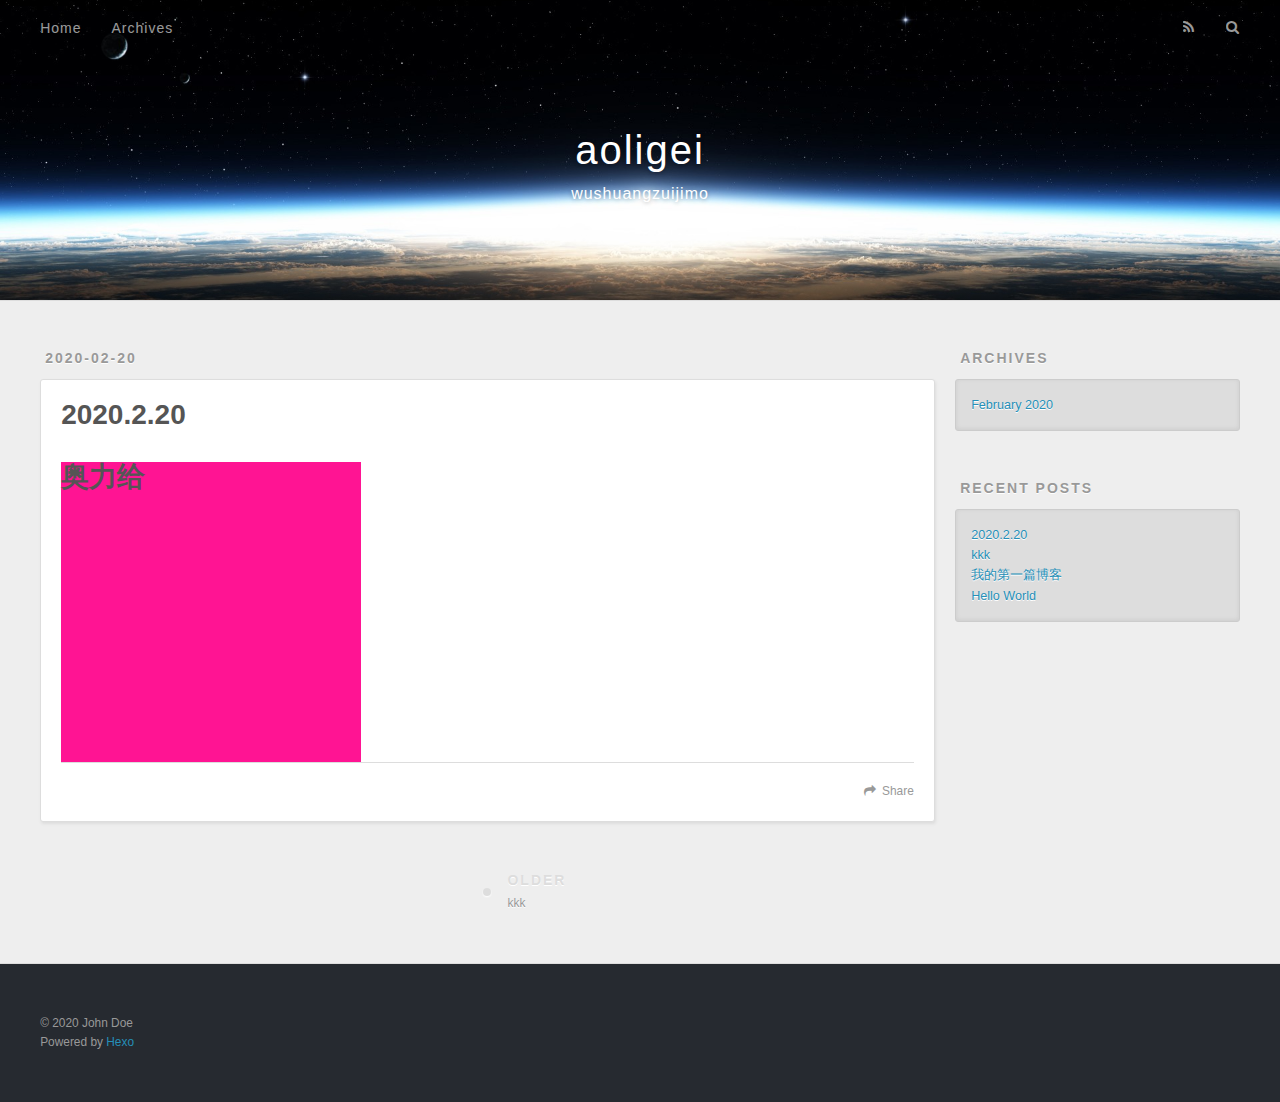
<file: 2020/02/20/2020-2-20/index.html>
<!DOCTYPE html>
<html>
<head>
  <meta charset="utf-8">
  

  
  <title>2020.2.20 | aoligei</title>
  <meta name="viewport" content="width=device-width, initial-scale=1, maximum-scale=1">
  <meta name="description" content="sss">
<meta property="og:type" content="article">
<meta property="og:title" content="2020.2.20">
<meta property="og:url" content="http://yoursite.com/2020/02/20/2020-2-20/index.html">
<meta property="og:site_name" content="aoligei">
<meta property="og:description" content="sss">
<meta property="article:published_time" content="2020-02-20T05:28:35.000Z">
<meta property="article:modified_time" content="2020-02-20T05:28:35.284Z">
<meta property="article:author" content="John Doe">
<meta property="article:tag" content="aoligei">
<meta name="twitter:card" content="summary">
  
    <link rel="alternate" href="/atom.xml" title="aoligei" type="application/atom+xml">
  
  
    <link rel="icon" href="/favicon.png">
  
  
    <link href="//fonts.googleapis.com/css?family=Source+Code+Pro" rel="stylesheet" type="text/css">
  
  
<link rel="stylesheet" href="/css/style.css">

<meta name="generator" content="Hexo 4.2.0"></head>

<body>
  <div id="container">
    <div id="wrap">
      <header id="header">
  <div id="banner"></div>
  <div id="header-outer" class="outer">
    <div id="header-title" class="inner">
      <h1 id="logo-wrap">
        <a href="/" id="logo">aoligei</a>
      </h1>
      
        <h2 id="subtitle-wrap">
          <a href="/" id="subtitle">wushuangzuijimo</a>
        </h2>
      
    </div>
    <div id="header-inner" class="inner">
      <nav id="main-nav">
        <a id="main-nav-toggle" class="nav-icon"></a>
        
          <a class="main-nav-link" href="/">Home</a>
        
          <a class="main-nav-link" href="/archives">Archives</a>
        
      </nav>
      <nav id="sub-nav">
        
          <a id="nav-rss-link" class="nav-icon" href="/atom.xml" title="RSS Feed"></a>
        
        <a id="nav-search-btn" class="nav-icon" title="Search"></a>
      </nav>
      <div id="search-form-wrap">
        <form action="//google.com/search" method="get" accept-charset="UTF-8" class="search-form"><input type="search" name="q" class="search-form-input" placeholder="Search"><button type="submit" class="search-form-submit">&#xF002;</button><input type="hidden" name="sitesearch" value="http://yoursite.com"></form>
      </div>
    </div>
  </div>
</header>
      <div class="outer">
        <section id="main"><article id="post-2020-2-20" class="article article-type-post" itemscope itemprop="blogPost">
  <div class="article-meta">
    <a href="/2020/02/20/2020-2-20/" class="article-date">
  <time datetime="2020-02-20T05:28:35.000Z" itemprop="datePublished">2020-02-20</time>
</a>
    
  </div>
  <div class="article-inner">
    
    
      <header class="article-header">
        
  
    <h1 class="article-title" itemprop="name">
      2020.2.20
    </h1>
  

      </header>
    
    <div class="article-entry" itemprop="articleBody">
		
		<div id="suwei" style="width: 300px; height: 300px; background-color: deeppink;">
		
		<h1>奥力给</h1>
		</div>
		
      
        
      
    </div>
    <footer class="article-footer">
      <a data-url="http://yoursite.com/2020/02/20/2020-2-20/" data-id="ck6ub1y5r00008kw9elgo5gj3" class="article-share-link">Share</a>
      
      
    </footer>
  </div>
  
    
<nav id="article-nav">
  
  
    <a href="/2020/02/10/kkk/" id="article-nav-older" class="article-nav-link-wrap">
      <strong class="article-nav-caption">Older</strong>
      <div class="article-nav-title">kkk</div>
    </a>
  
</nav>

  
</article>

</section>
        
          <aside id="sidebar">
  
    

  
    

  
    
  
    
  <div class="widget-wrap">
    <h3 class="widget-title">Archives</h3>
    <div class="widget">
      <ul class="archive-list"><li class="archive-list-item"><a class="archive-list-link" href="/archives/2020/02/">February 2020</a></li></ul>
    </div>
  </div>


  
    
  <div class="widget-wrap">
    <h3 class="widget-title">Recent Posts</h3>
    <div class="widget">
      <ul>
        
          <li>
            <a href="/2020/02/20/2020-2-20/">2020.2.20</a>
          </li>
        
          <li>
            <a href="/2020/02/10/kkk/">kkk</a>
          </li>
        
          <li>
            <a href="/2020/02/10/%E6%88%91%E7%9A%84%E7%AC%AC%E4%B8%80%E7%AF%87%E5%8D%9A%E5%AE%A2/">我的第一篇博客</a>
          </li>
        
          <li>
            <a href="/2020/02/10/hello-world/">Hello World</a>
          </li>
        
      </ul>
    </div>
  </div>

  
</aside>
        
      </div>
      <footer id="footer">
  
  <div class="outer">
    <div id="footer-info" class="inner">
      &copy; 2020 John Doe<br>
      Powered by <a href="http://hexo.io/" target="_blank">Hexo</a>
    </div>
  </div>
</footer>
    </div>
    <nav id="mobile-nav">
  
    <a href="/" class="mobile-nav-link">Home</a>
  
    <a href="/archives" class="mobile-nav-link">Archives</a>
  
</nav>
    

<script src="//ajax.googleapis.com/ajax/libs/jquery/2.0.3/jquery.min.js"></script>


  
<link rel="stylesheet" href="/fancybox/jquery.fancybox.css">

  
<script src="/fancybox/jquery.fancybox.pack.js"></script>




<script src="/js/script.js"></script>




  </div>
</body>
</html>
</file>
<file: css/style.css>
body {
  width: 100%;
}
body:before,
body:after {
  content: "";
  display: table;
}
body:after {
  clear: both;
}
html,
body,
div,
span,
applet,
object,
iframe,
h1,
h2,
h3,
h4,
h5,
h6,
p,
blockquote,
pre,
a,
abbr,
acronym,
address,
big,
cite,
code,
del,
dfn,
em,
img,
ins,
kbd,
q,
s,
samp,
small,
strike,
strong,
sub,
sup,
tt,
var,
dl,
dt,
dd,
ol,
ul,
li,
fieldset,
form,
label,
legend,
table,
caption,
tbody,
tfoot,
thead,
tr,
th,
td {
  margin: 0;
  padding: 0;
  border: 0;
  outline: 0;
  font-weight: inherit;
  font-style: inherit;
  font-family: inherit;
  font-size: 100%;
  vertical-align: baseline;
}
body {
  line-height: 1;
  color: #000;
  background: #fff;
}
ol,
ul {
  list-style: none;
}
table {
  border-collapse: separate;
  border-spacing: 0;
  vertical-align: middle;
}
caption,
th,
td {
  text-align: left;
  font-weight: normal;
  vertical-align: middle;
}
a img {
  border: none;
}
input,
button {
  margin: 0;
  padding: 0;
}
input::-moz-focus-inner,
button::-moz-focus-inner {
  border: 0;
  padding: 0;
}
@font-face {
  font-family: FontAwesome;
  font-style: normal;
  font-weight: normal;
  src: url("fonts/fontawesome-webfont.eot?v=#4.0.3");
  src: url("fonts/fontawesome-webfont.eot?#iefix&v=#4.0.3") format("embedded-opentype"), url("fonts/fontawesome-webfont.woff?v=#4.0.3") format("woff"), url("fonts/fontawesome-webfont.ttf?v=#4.0.3") format("truetype"), url("fonts/fontawesome-webfont.svg#fontawesomeregular?v=#4.0.3") format("svg");
}
html,
body,
#container {
  height: 100%;
}
body {
  background: #eee;
  font: 14px -apple-system, BlinkMacSystemFont, "Segoe UI", "Roboto", "Oxygen", "Ubuntu", "Cantarell", "Fira Sans", "Droid Sans", "Helvetica Neue", sans-serif;
  -webkit-text-size-adjust: 100%;
}
.outer {
  max-width: 1220px;
  margin: 0 auto;
  padding: 0 20px;
}
.outer:before,
.outer:after {
  content: "";
  display: table;
}
.outer:after {
  clear: both;
}
.inner {
  display: inline;
  float: left;
  width: 98.33333333333333%;
  margin: 0 0.833333333333333%;
}
.left,
.alignleft {
  float: left;
}
.right,
.alignright {
  float: right;
}
.clear {
  clear: both;
}
#container {
  position: relative;
}
.mobile-nav-on {
  overflow: hidden;
}
#wrap {
  height: 100%;
  width: 100%;
  position: absolute;
  top: 0;
  left: 0;
  -webkit-transition: 0.2s ease-out;
  -moz-transition: 0.2s ease-out;
  -ms-transition: 0.2s ease-out;
  transition: 0.2s ease-out;
  z-index: 1;
  background: #eee;
}
.mobile-nav-on #wrap {
  left: 280px;
}
@media screen and (min-width: 768px) {
  #main {
    display: inline;
    float: left;
    width: 73.33333333333333%;
    margin: 0 0.833333333333333%;
  }
}
.article-date,
.article-category-link,
.archive-year,
.widget-title {
  text-decoration: none;
  text-transform: uppercase;
  letter-spacing: 2px;
  color: #999;
  margin-bottom: 1em;
  margin-left: 5px;
  line-height: 1em;
  text-shadow: 0 1px #fff;
  font-weight: bold;
}
.article-inner,
.archive-article-inner {
  background: #fff;
  -webkit-box-shadow: 1px 2px 3px #ddd;
  box-shadow: 1px 2px 3px #ddd;
  border: 1px solid #ddd;
  border-radius: 3px;
}
.article-entry h1,
.widget h1 {
  font-size: 2em;
}
.article-entry h2,
.widget h2 {
  font-size: 1.5em;
}
.article-entry h3,
.widget h3 {
  font-size: 1.3em;
}
.article-entry h4,
.widget h4 {
  font-size: 1.2em;
}
.article-entry h5,
.widget h5 {
  font-size: 1em;
}
.article-entry h6,
.widget h6 {
  font-size: 1em;
  color: #999;
}
.article-entry hr,
.widget hr {
  border: 1px dashed #ddd;
}
.article-entry strong,
.widget strong {
  font-weight: bold;
}
.article-entry em,
.widget em,
.article-entry cite,
.widget cite {
  font-style: italic;
}
.article-entry sup,
.widget sup,
.article-entry sub,
.widget sub {
  font-size: 0.75em;
  line-height: 0;
  position: relative;
  vertical-align: baseline;
}
.article-entry sup,
.widget sup {
  top: -0.5em;
}
.article-entry sub,
.widget sub {
  bottom: -0.2em;
}
.article-entry small,
.widget small {
  font-size: 0.85em;
}
.article-entry acronym,
.widget acronym,
.article-entry abbr,
.widget abbr {
  border-bottom: 1px dotted;
}
.article-entry ul,
.widget ul,
.article-entry ol,
.widget ol,
.article-entry dl,
.widget dl {
  margin: 0 20px;
  line-height: 1.6em;
}
.article-entry ul ul,
.widget ul ul,
.article-entry ol ul,
.widget ol ul,
.article-entry ul ol,
.widget ul ol,
.article-entry ol ol,
.widget ol ol {
  margin-top: 0;
  margin-bottom: 0;
}
.article-entry ul,
.widget ul {
  list-style: disc;
}
.article-entry ol,
.widget ol {
  list-style: decimal;
}
.article-entry dt,
.widget dt {
  font-weight: bold;
}
#header {
  height: 300px;
  position: relative;
  border-bottom: 1px solid #ddd;
}
#header:before,
#header:after {
  content: "";
  position: absolute;
  left: 0;
  right: 0;
  height: 40px;
}
#header:before {
  top: 0;
  background: -webkit-linear-gradient(rgba(0,0,0,0.2), transparent);
  background: -moz-linear-gradient(rgba(0,0,0,0.2), transparent);
  background: -ms-linear-gradient(rgba(0,0,0,0.2), transparent);
  background: linear-gradient(rgba(0,0,0,0.2), transparent);
}
#header:after {
  bottom: 0;
  background: -webkit-linear-gradient(transparent, rgba(0,0,0,0.2));
  background: -moz-linear-gradient(transparent, rgba(0,0,0,0.2));
  background: -ms-linear-gradient(transparent, rgba(0,0,0,0.2));
  background: linear-gradient(transparent, rgba(0,0,0,0.2));
}
#header-outer {
  height: 100%;
  position: relative;
}
#header-inner {
  position: relative;
  overflow: hidden;
}
#banner {
  position: absolute;
  top: 0;
  left: 0;
  width: 100%;
  height: 100%;
  background: url("images/banner.jpg") center #000;
  -webkit-background-size: cover;
  -moz-background-size: cover;
  background-size: cover;
  z-index: -1;
}
#header-title {
  text-align: center;
  height: 40px;
  position: absolute;
  top: 50%;
  left: 0;
  margin-top: -20px;
}
#logo,
#subtitle {
  text-decoration: none;
  color: #fff;
  font-weight: 300;
  text-shadow: 0 1px 4px rgba(0,0,0,0.3);
}
#logo {
  font-size: 40px;
  line-height: 40px;
  letter-spacing: 2px;
}
#subtitle {
  font-size: 16px;
  line-height: 16px;
  letter-spacing: 1px;
}
#subtitle-wrap {
  margin-top: 16px;
}
#main-nav {
  float: left;
  margin-left: -15px;
}
.nav-icon,
.main-nav-link {
  float: left;
  color: #fff;
  opacity: 0.6;
  text-decoration: none;
  text-shadow: 0 1px rgba(0,0,0,0.2);
  -webkit-transition: opacity 0.2s;
  -moz-transition: opacity 0.2s;
  -ms-transition: opacity 0.2s;
  transition: opacity 0.2s;
  display: block;
  padding: 20px 15px;
}
.nav-icon:hover,
.main-nav-link:hover {
  opacity: 1;
}
.nav-icon {
  font-family: FontAwesome;
  text-align: center;
  font-size: 14px;
  width: 14px;
  height: 14px;
  padding: 20px 15px;
  position: relative;
  cursor: pointer;
}
.main-nav-link {
  font-weight: 300;
  letter-spacing: 1px;
}
@media screen and (max-width: 479px) {
  .main-nav-link {
    display: none;
  }
}
#main-nav-toggle {
  display: none;
}
#main-nav-toggle:before {
  content: "\f0c9";
}
@media screen and (max-width: 479px) {
  #main-nav-toggle {
    display: block;
  }
}
#sub-nav {
  float: right;
  margin-right: -15px;
}
#nav-rss-link:before {
  content: "\f09e";
}
#nav-search-btn:before {
  content: "\f002";
}
#search-form-wrap {
  position: absolute;
  top: 15px;
  width: 150px;
  height: 30px;
  right: -150px;
  opacity: 0;
  -webkit-transition: 0.2s ease-out;
  -moz-transition: 0.2s ease-out;
  -ms-transition: 0.2s ease-out;
  transition: 0.2s ease-out;
}
#search-form-wrap.on {
  opacity: 1;
  right: 0;
}
@media screen and (max-width: 479px) {
  #search-form-wrap {
    width: 100%;
    right: -100%;
  }
}
.search-form {
  position: absolute;
  top: 0;
  left: 0;
  right: 0;
  background: #fff;
  padding: 5px 15px;
  border-radius: 15px;
  -webkit-box-shadow: 0 0 10px rgba(0,0,0,0.3);
  box-shadow: 0 0 10px rgba(0,0,0,0.3);
}
.search-form-input {
  border: none;
  background: none;
  color: #555;
  width: 100%;
  font: 13px -apple-system, BlinkMacSystemFont, "Segoe UI", "Roboto", "Oxygen", "Ubuntu", "Cantarell", "Fira Sans", "Droid Sans", "Helvetica Neue", sans-serif;
  outline: none;
}
.search-form-input::-webkit-search-results-decoration,
.search-form-input::-webkit-search-cancel-button {
  -webkit-appearance: none;
}
.search-form-submit {
  position: absolute;
  top: 50%;
  right: 10px;
  margin-top: -7px;
  font: 13px FontAwesome;
  border: none;
  background: none;
  color: #bbb;
  cursor: pointer;
}
.search-form-submit:hover,
.search-form-submit:focus {
  color: #777;
}
.article {
  margin: 50px 0;
}
.article-inner {
  overflow: hidden;
}
.article-meta:before,
.article-meta:after {
  content: "";
  display: table;
}
.article-meta:after {
  clear: both;
}
.article-date {
  float: left;
}
.article-category {
  float: left;
  line-height: 1em;
  color: #ccc;
  text-shadow: 0 1px #fff;
  margin-left: 8px;
}
.article-category:before {
  content: "\2022";
}
.article-category-link {
  margin: 0 12px 1em;
}
.article-header {
  padding: 20px 20px 0;
}
.article-title {
  text-decoration: none;
  font-size: 2em;
  font-weight: bold;
  color: #555;
  line-height: 1.1em;
  -webkit-transition: color 0.2s;
  -moz-transition: color 0.2s;
  -ms-transition: color 0.2s;
  transition: color 0.2s;
}
a.article-title:hover {
  color: #258fb8;
}
.article-entry {
  color: #555;
  padding: 0 20px;
}
.article-entry:before,
.article-entry:after {
  content: "";
  display: table;
}
.article-entry:after {
  clear: both;
}
.article-entry p,
.article-entry table {
  line-height: 1.6em;
  margin: 1.6em 0;
}
.article-entry h1,
.article-entry h2,
.article-entry h3,
.article-entry h4,
.article-entry h5,
.article-entry h6 {
  font-weight: bold;
}
.article-entry h1,
.article-entry h2,
.article-entry h3,
.article-entry h4,
.article-entry h5,
.article-entry h6 {
  line-height: 1.1em;
  margin: 1.1em 0;
}
.article-entry a {
  color: #258fb8;
  text-decoration: none;
}
.article-entry a:hover {
  text-decoration: underline;
}
.article-entry ul,
.article-entry ol,
.article-entry dl {
  margin-top: 1.6em;
  margin-bottom: 1.6em;
}
.article-entry img,
.article-entry video {
  max-width: 100%;
  height: auto;
  display: block;
  margin: auto;
}
.article-entry iframe {
  border: none;
}
.article-entry table {
  width: 100%;
  border-collapse: collapse;
  border-spacing: 0;
}
.article-entry th {
  font-weight: bold;
  border-bottom: 3px solid #ddd;
  padding-bottom: 0.5em;
}
.article-entry td {
  border-bottom: 1px solid #ddd;
  padding: 10px 0;
}
.article-entry blockquote {
  font-family: Georgia, "Times New Roman", serif;
  font-size: 1.4em;
  margin: 1.6em 20px;
  text-align: center;
}
.article-entry blockquote footer {
  font-size: 14px;
  margin: 1.6em 0;
  font-family: -apple-system, BlinkMacSystemFont, "Segoe UI", "Roboto", "Oxygen", "Ubuntu", "Cantarell", "Fira Sans", "Droid Sans", "Helvetica Neue", sans-serif;
}
.article-entry blockquote footer cite:before {
  content: "—";
  padding: 0 0.5em;
}
.article-entry .pullquote {
  text-align: left;
  width: 45%;
  margin: 0;
}
.article-entry .pullquote.left {
  margin-left: 0.5em;
  margin-right: 1em;
}
.article-entry .pullquote.right {
  margin-right: 0.5em;
  margin-left: 1em;
}
.article-entry .caption {
  color: #999;
  display: block;
  font-size: 0.9em;
  margin-top: 0.5em;
  position: relative;
  text-align: center;
}
.article-entry .video-container {
  position: relative;
  padding-top: 56.25%;
  height: 0;
  overflow: hidden;
}
.article-entry .video-container iframe,
.article-entry .video-container object,
.article-entry .video-container embed {
  position: absolute;
  top: 0;
  left: 0;
  width: 100%;
  height: 100%;
  margin-top: 0;
}
.article-more-link a {
  display: inline-block;
  line-height: 1em;
  padding: 6px 15px;
  border-radius: 15px;
  background: #eee;
  color: #999;
  text-shadow: 0 1px #fff;
  text-decoration: none;
}
.article-more-link a:hover {
  background: #258fb8;
  color: #fff;
  text-decoration: none;
  text-shadow: 0 1px #1e7293;
}
.article-footer {
  font-size: 0.85em;
  line-height: 1.6em;
  border-top: 1px solid #ddd;
  padding-top: 1.6em;
  margin: 0 20px 20px;
}
.article-footer:before,
.article-footer:after {
  content: "";
  display: table;
}
.article-footer:after {
  clear: both;
}
.article-footer a {
  color: #999;
  text-decoration: none;
}
.article-footer a:hover {
  color: #555;
}
.article-tag-list-item {
  float: left;
  margin-right: 10px;
}
.article-tag-list-link:before {
  content: "#";
}
.article-comment-link {
  float: right;
}
.article-comment-link:before {
  content: "\f075";
  font-family: FontAwesome;
  padding-right: 8px;
}
.article-share-link {
  cursor: pointer;
  float: right;
  margin-left: 20px;
}
.article-share-link:before {
  content: "\f064";
  font-family: FontAwesome;
  padding-right: 6px;
}
#article-nav {
  position: relative;
}
#article-nav:before,
#article-nav:after {
  content: "";
  display: table;
}
#article-nav:after {
  clear: both;
}
@media screen and (min-width: 768px) {
  #article-nav {
    margin: 50px 0;
  }
  #article-nav:before {
    width: 8px;
    height: 8px;
    position: absolute;
    top: 50%;
    left: 50%;
    margin-top: -4px;
    margin-left: -4px;
    content: "";
    border-radius: 50%;
    background: #ddd;
    -webkit-box-shadow: 0 1px 2px #fff;
    box-shadow: 0 1px 2px #fff;
  }
}
.article-nav-link-wrap {
  text-decoration: none;
  text-shadow: 0 1px #fff;
  color: #999;
  -webkit-box-sizing: border-box;
  -moz-box-sizing: border-box;
  box-sizing: border-box;
  margin-top: 50px;
  text-align: center;
  display: block;
}
.article-nav-link-wrap:hover {
  color: #555;
}
@media screen and (min-width: 768px) {
  .article-nav-link-wrap {
    width: 50%;
    margin-top: 0;
  }
}
@media screen and (min-width: 768px) {
  #article-nav-newer {
    float: left;
    text-align: right;
    padding-right: 20px;
  }
}
@media screen and (min-width: 768px) {
  #article-nav-older {
    float: right;
    text-align: left;
    padding-left: 20px;
  }
}
.article-nav-caption {
  text-transform: uppercase;
  letter-spacing: 2px;
  color: #ddd;
  line-height: 1em;
  font-weight: bold;
}
#article-nav-newer .article-nav-caption {
  margin-right: -2px;
}
.article-nav-title {
  font-size: 0.85em;
  line-height: 1.6em;
  margin-top: 0.5em;
}
.article-share-box {
  position: absolute;
  display: none;
  background: #fff;
  -webkit-box-shadow: 1px 2px 10px rgba(0,0,0,0.2);
  box-shadow: 1px 2px 10px rgba(0,0,0,0.2);
  border-radius: 3px;
  margin-left: -145px;
  overflow: hidden;
  z-index: 1;
}
.article-share-box.on {
  display: block;
}
.article-share-input {
  width: 100%;
  background: none;
  -webkit-box-sizing: border-box;
  -moz-box-sizing: border-box;
  box-sizing: border-box;
  font: 14px -apple-system, BlinkMacSystemFont, "Segoe UI", "Roboto", "Oxygen", "Ubuntu", "Cantarell", "Fira Sans", "Droid Sans", "Helvetica Neue", sans-serif;
  padding: 0 15px;
  color: #555;
  outline: none;
  border: 1px solid #ddd;
  border-radius: 3px 3px 0 0;
  height: 36px;
  line-height: 36px;
}
.article-share-links {
  background: #eee;
}
.article-share-links:before,
.article-share-links:after {
  content: "";
  display: table;
}
.article-share-links:after {
  clear: both;
}
.article-share-twitter,
.article-share-facebook,
.article-share-pinterest,
.article-share-google {
  width: 50px;
  height: 36px;
  display: block;
  float: left;
  position: relative;
  color: #999;
  text-shadow: 0 1px #fff;
}
.article-share-twitter:before,
.article-share-facebook:before,
.article-share-pinterest:before,
.article-share-google:before {
  font-size: 20px;
  font-family: FontAwesome;
  width: 20px;
  height: 20px;
  position: absolute;
  top: 50%;
  left: 50%;
  margin-top: -10px;
  margin-left: -10px;
  text-align: center;
}
.article-share-twitter:hover,
.article-share-facebook:hover,
.article-share-pinterest:hover,
.article-share-google:hover {
  color: #fff;
}
.article-share-twitter:before {
  content: "\f099";
}
.article-share-twitter:hover {
  background: #00aced;
  text-shadow: 0 1px #008abe;
}
.article-share-facebook:before {
  content: "\f09a";
}
.article-share-facebook:hover {
  background: #3b5998;
  text-shadow: 0 1px #2f477a;
}
.article-share-pinterest:before {
  content: "\f0d2";
}
.article-share-pinterest:hover {
  background: #cb2027;
  text-shadow: 0 1px #a21a1f;
}
.article-share-google:before {
  content: "\f0d5";
}
.article-share-google:hover {
  background: #dd4b39;
  text-shadow: 0 1px #be3221;
}
.article-gallery {
  background: #000;
  position: relative;
}
.article-gallery-photos {
  position: relative;
  overflow: hidden;
}
.article-gallery-img {
  display: none;
  max-width: 100%;
}
.article-gallery-img:first-child {
  display: block;
}
.article-gallery-img.loaded {
  position: absolute;
  display: block;
}
.article-gallery-img img {
  display: block;
  max-width: 100%;
  margin: 0 auto;
}
#comments {
  background: #fff;
  -webkit-box-shadow: 1px 2px 3px #ddd;
  box-shadow: 1px 2px 3px #ddd;
  padding: 20px;
  border: 1px solid #ddd;
  border-radius: 3px;
  margin: 50px 0;
}
#comments a {
  color: #258fb8;
}
.archives-wrap {
  margin: 50px 0;
}
.archives:before,
.archives:after {
  content: "";
  display: table;
}
.archives:after {
  clear: both;
}
.archive-year-wrap {
  margin-bottom: 1em;
}
.archives {
  -webkit-column-gap: 10px;
  -moz-column-gap: 10px;
  column-gap: 10px;
}
@media screen and (min-width: 480px) and (max-width: 767px) {
  .archives {
    -webkit-column-count: 2;
    -moz-column-count: 2;
    column-count: 2;
  }
}
@media screen and (min-width: 768px) {
  .archives {
    -webkit-column-count: 3;
    -moz-column-count: 3;
    column-count: 3;
  }
}
.archive-article {
  -webkit-column-break-inside: avoid;
  page-break-inside: avoid;
  overflow: hidden;
  break-inside: avoid-column;
}
.archive-article-inner {
  padding: 10px;
  margin-bottom: 15px;
}
.archive-article-title {
  text-decoration: none;
  font-weight: bold;
  color: #555;
  -webkit-transition: color 0.2s;
  -moz-transition: color 0.2s;
  -ms-transition: color 0.2s;
  transition: color 0.2s;
  line-height: 1.6em;
}
.archive-article-title:hover {
  color: #258fb8;
}
.archive-article-footer {
  margin-top: 1em;
}
.archive-article-date {
  color: #999;
  text-decoration: none;
  font-size: 0.85em;
  line-height: 1em;
  margin-bottom: 0.5em;
  display: block;
}
#page-nav {
  margin: 50px auto;
  background: #fff;
  -webkit-box-shadow: 1px 2px 3px #ddd;
  box-shadow: 1px 2px 3px #ddd;
  border: 1px solid #ddd;
  border-radius: 3px;
  text-align: center;
  color: #999;
  overflow: hidden;
}
#page-nav:before,
#page-nav:after {
  content: "";
  display: table;
}
#page-nav:after {
  clear: both;
}
#page-nav a,
#page-nav span {
  padding: 10px 20px;
  line-height: 1;
  height: 2ex;
}
#page-nav a {
  color: #999;
  text-decoration: none;
}
#page-nav a:hover {
  background: #999;
  color: #fff;
}
#page-nav .prev {
  float: left;
}
#page-nav .next {
  float: right;
}
#page-nav .page-number {
  display: inline-block;
}
@media screen and (max-width: 479px) {
  #page-nav .page-number {
    display: none;
  }
}
#page-nav .current {
  color: #555;
  font-weight: bold;
}
#page-nav .space {
  color: #ddd;
}
#footer {
  background: #262a30;
  padding: 50px 0;
  border-top: 1px solid #ddd;
  color: #999;
}
#footer a {
  color: #258fb8;
  text-decoration: none;
}
#footer a:hover {
  text-decoration: underline;
}
#footer-info {
  line-height: 1.6em;
  font-size: 0.85em;
}
.article-entry pre,
.article-entry .highlight {
  background: #2d2d2d;
  margin: 0 -20px;
  padding: 15px 20px;
  border-style: solid;
  border-color: #ddd;
  border-width: 1px 0;
  overflow: auto;
  color: #ccc;
  line-height: 22.400000000000002px;
}
.article-entry .highlight .gutter pre,
.article-entry .gist .gist-file .gist-data .line-numbers {
  color: #666;
  font-size: 0.85em;
}
.article-entry pre,
.article-entry code {
  font-family: "Source Code Pro", Consolas, Monaco, Menlo, Consolas, monospace;
}
.article-entry code {
  background: #eee;
  text-shadow: 0 1px #fff;
  padding: 0 0.3em;
}
.article-entry pre code {
  background: none;
  text-shadow: none;
  padding: 0;
}
.article-entry .highlight pre {
  border: none;
  margin: 0;
  padding: 0;
}
.article-entry .highlight table {
  margin: 0;
  width: auto;
}
.article-entry .highlight td {
  border: none;
  padding: 0;
}
.article-entry .highlight figcaption {
  font-size: 0.85em;
  color: #999;
  line-height: 1em;
  margin-bottom: 1em;
}
.article-entry .highlight figcaption:before,
.article-entry .highlight figcaption:after {
  content: "";
  display: table;
}
.article-entry .highlight figcaption:after {
  clear: both;
}
.article-entry .highlight figcaption a {
  float: right;
}
.article-entry .highlight .gutter pre {
  text-align: right;
  padding-right: 20px;
}
.article-entry .highlight .line {
  height: 22.400000000000002px;
}
.article-entry .highlight .line.marked {
  background: #515151;
}
.article-entry .gist {
  margin: 0 -20px;
  border-style: solid;
  border-color: #ddd;
  border-width: 1px 0;
  background: #2d2d2d;
  padding: 15px 20px 15px 0;
}
.article-entry .gist .gist-file {
  border: none;
  font-family: "Source Code Pro", Consolas, Monaco, Menlo, Consolas, monospace;
  margin: 0;
}
.article-entry .gist .gist-file .gist-data {
  background: none;
  border: none;
}
.article-entry .gist .gist-file .gist-data .line-numbers {
  background: none;
  border: none;
  padding: 0 20px 0 0;
}
.article-entry .gist .gist-file .gist-data .line-data {
  padding: 0 !important;
}
.article-entry .gist .gist-file .highlight {
  margin: 0;
  padding: 0;
  border: none;
}
.article-entry .gist .gist-file .gist-meta {
  background: #2d2d2d;
  color: #999;
  font: 0.85em -apple-system, BlinkMacSystemFont, "Segoe UI", "Roboto", "Oxygen", "Ubuntu", "Cantarell", "Fira Sans", "Droid Sans", "Helvetica Neue", sans-serif;
  text-shadow: 0 0;
  padding: 0;
  margin-top: 1em;
  margin-left: 20px;
}
.article-entry .gist .gist-file .gist-meta a {
  color: #258fb8;
  font-weight: normal;
}
.article-entry .gist .gist-file .gist-meta a:hover {
  text-decoration: underline;
}
pre .comment,
pre .title {
  color: #999;
}
pre .variable,
pre .attribute,
pre .tag,
pre .regexp,
pre .ruby .constant,
pre .xml .tag .title,
pre .xml .pi,
pre .xml .doctype,
pre .html .doctype,
pre .css .id,
pre .css .class,
pre .css .pseudo {
  color: #f2777a;
}
pre .number,
pre .preprocessor,
pre .built_in,
pre .literal,
pre .params,
pre .constant {
  color: #f99157;
}
pre .class,
pre .ruby .class .title,
pre .css .rules .attribute {
  color: #9c9;
}
pre .string,
pre .value,
pre .inheritance,
pre .header,
pre .ruby .symbol,
pre .xml .cdata {
  color: #9c9;
}
pre .css .hexcolor {
  color: #6cc;
}
pre .function,
pre .python .decorator,
pre .python .title,
pre .ruby .function .title,
pre .ruby .title .keyword,
pre .perl .sub,
pre .javascript .title,
pre .coffeescript .title {
  color: #69c;
}
pre .keyword,
pre .javascript .function {
  color: #c9c;
}
@media screen and (max-width: 479px) {
  #mobile-nav {
    position: absolute;
    top: 0;
    left: 0;
    width: 280px;
    height: 100%;
    background: #191919;
    border-right: 1px solid #fff;
  }
}
@media screen and (max-width: 479px) {
  .mobile-nav-link {
    display: block;
    color: #999;
    text-decoration: none;
    padding: 15px 20px;
    font-weight: bold;
  }
  .mobile-nav-link:hover {
    color: #fff;
  }
}
@media screen and (min-width: 768px) {
  #sidebar {
    display: inline;
    float: left;
    width: 23.333333333333332%;
    margin: 0 0.833333333333333%;
  }
}
.widget-wrap {
  margin: 50px 0;
}
.widget {
  color: #777;
  text-shadow: 0 1px #fff;
  background: #ddd;
  -webkit-box-shadow: 0 -1px 4px #ccc inset;
  box-shadow: 0 -1px 4px #ccc inset;
  border: 1px solid #ccc;
  padding: 15px;
  border-radius: 3px;
}
.widget a {
  color: #258fb8;
  text-decoration: none;
}
.widget a:hover {
  text-decoration: underline;
}
.widget ul ul,
.widget ol ul,
.widget dl ul,
.widget ul ol,
.widget ol ol,
.widget dl ol,
.widget ul dl,
.widget ol dl,
.widget dl dl {
  margin-left: 15px;
  list-style: disc;
}
.widget {
  line-height: 1.6em;
  word-wrap: break-word;
  font-size: 0.9em;
}
.widget ul,
.widget ol {
  list-style: none;
  margin: 0;
}
.widget ul ul,
.widget ol ul,
.widget ul ol,
.widget ol ol {
  margin: 0 20px;
}
.widget ul ul,
.widget ol ul {
  list-style: disc;
}
.widget ul ol,
.widget ol ol {
  list-style: decimal;
}
.category-list-count,
.tag-list-count,
.archive-list-count {
  padding-left: 5px;
  color: #999;
  font-size: 0.85em;
}
.category-list-count:before,
.tag-list-count:before,
.archive-list-count:before {
  content: "(";
}
.category-list-count:after,
.tag-list-count:after,
.archive-list-count:after {
  content: ")";
}
.tagcloud a {
  margin-right: 5px;
  display: inline-block;
}
</file>
